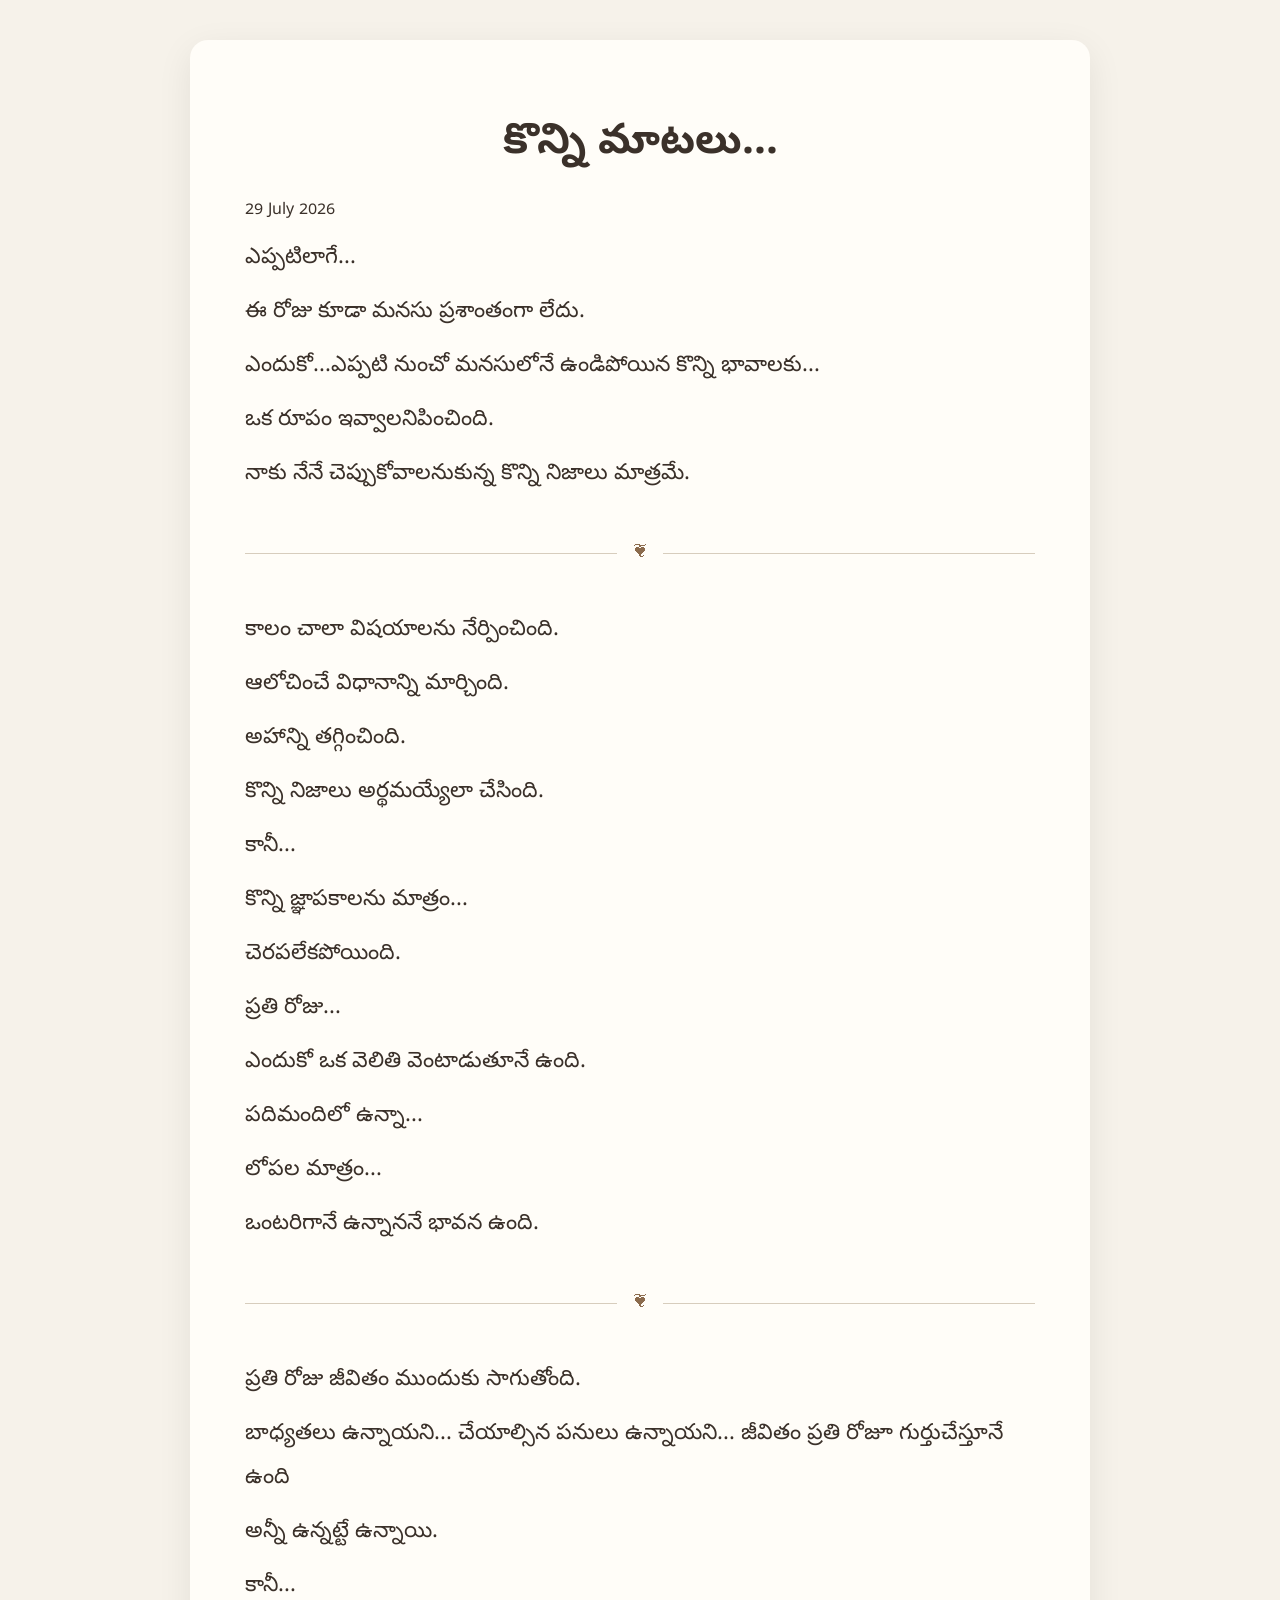
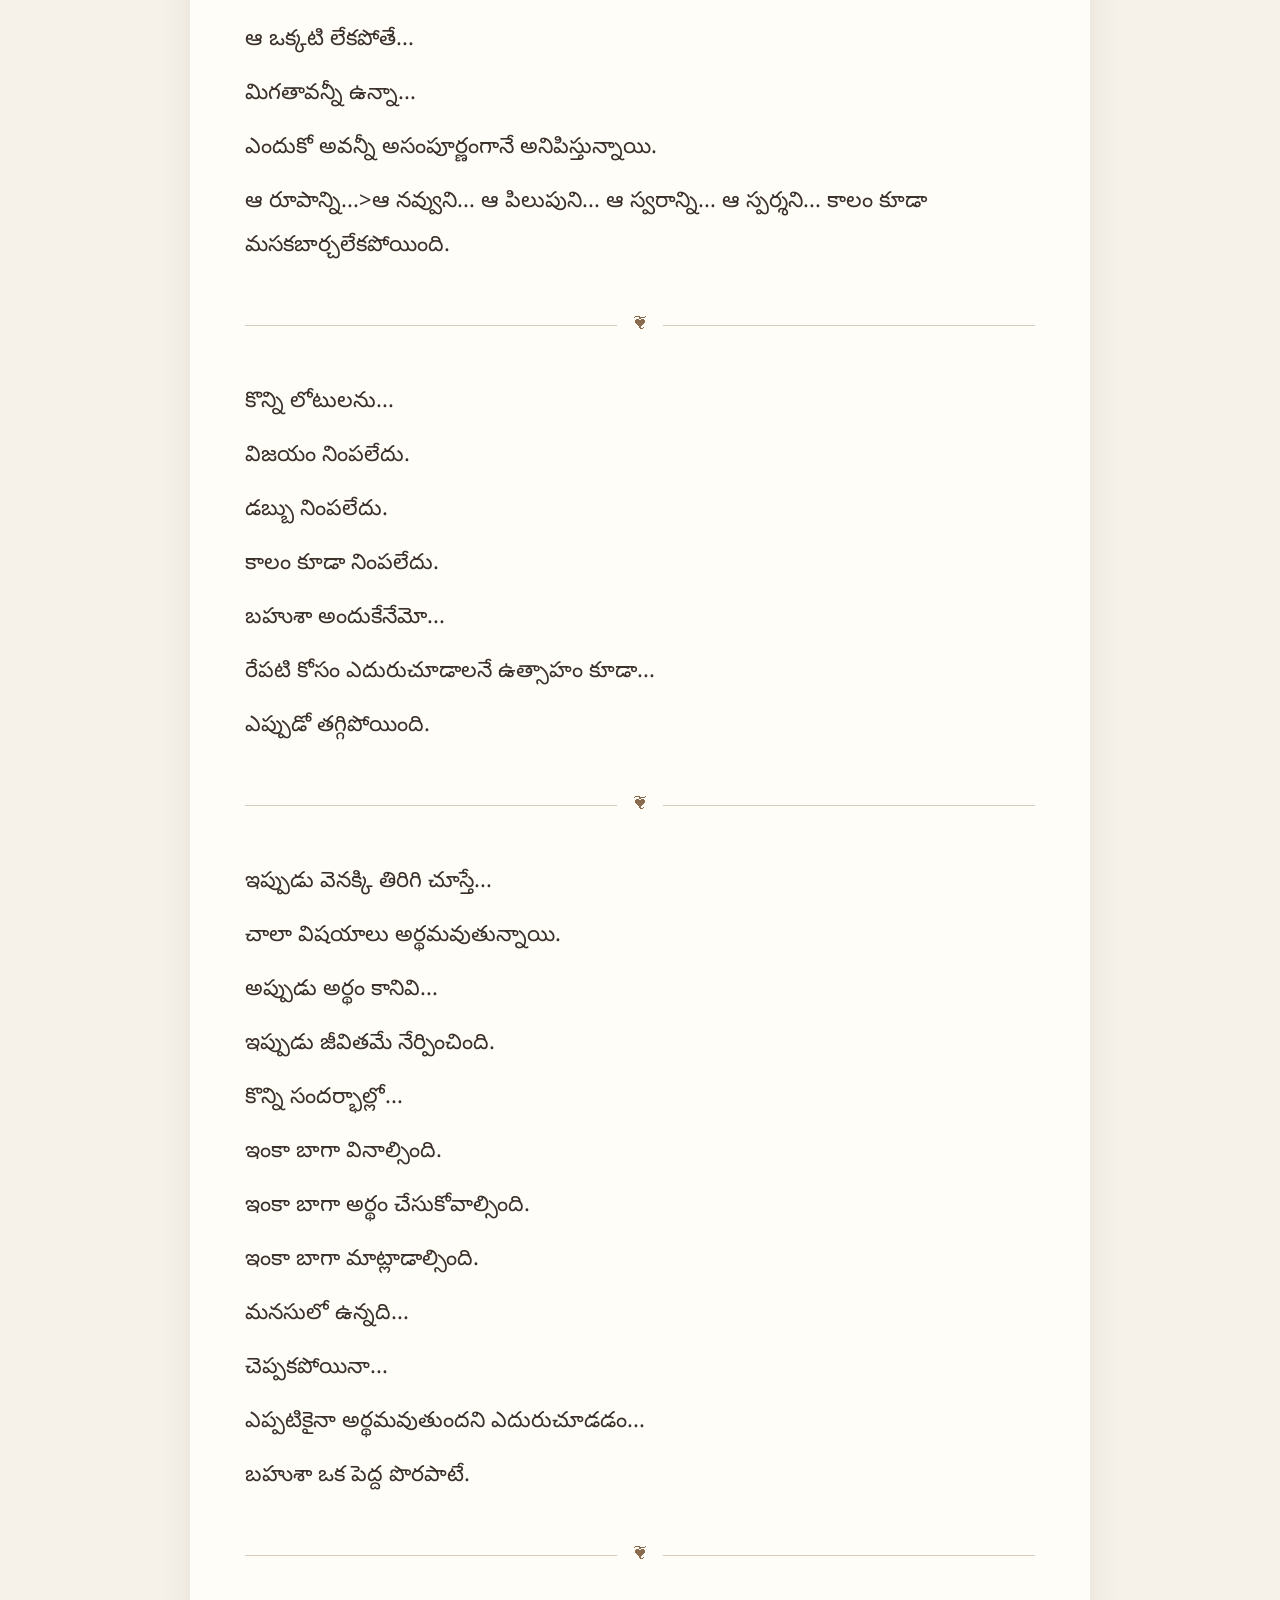
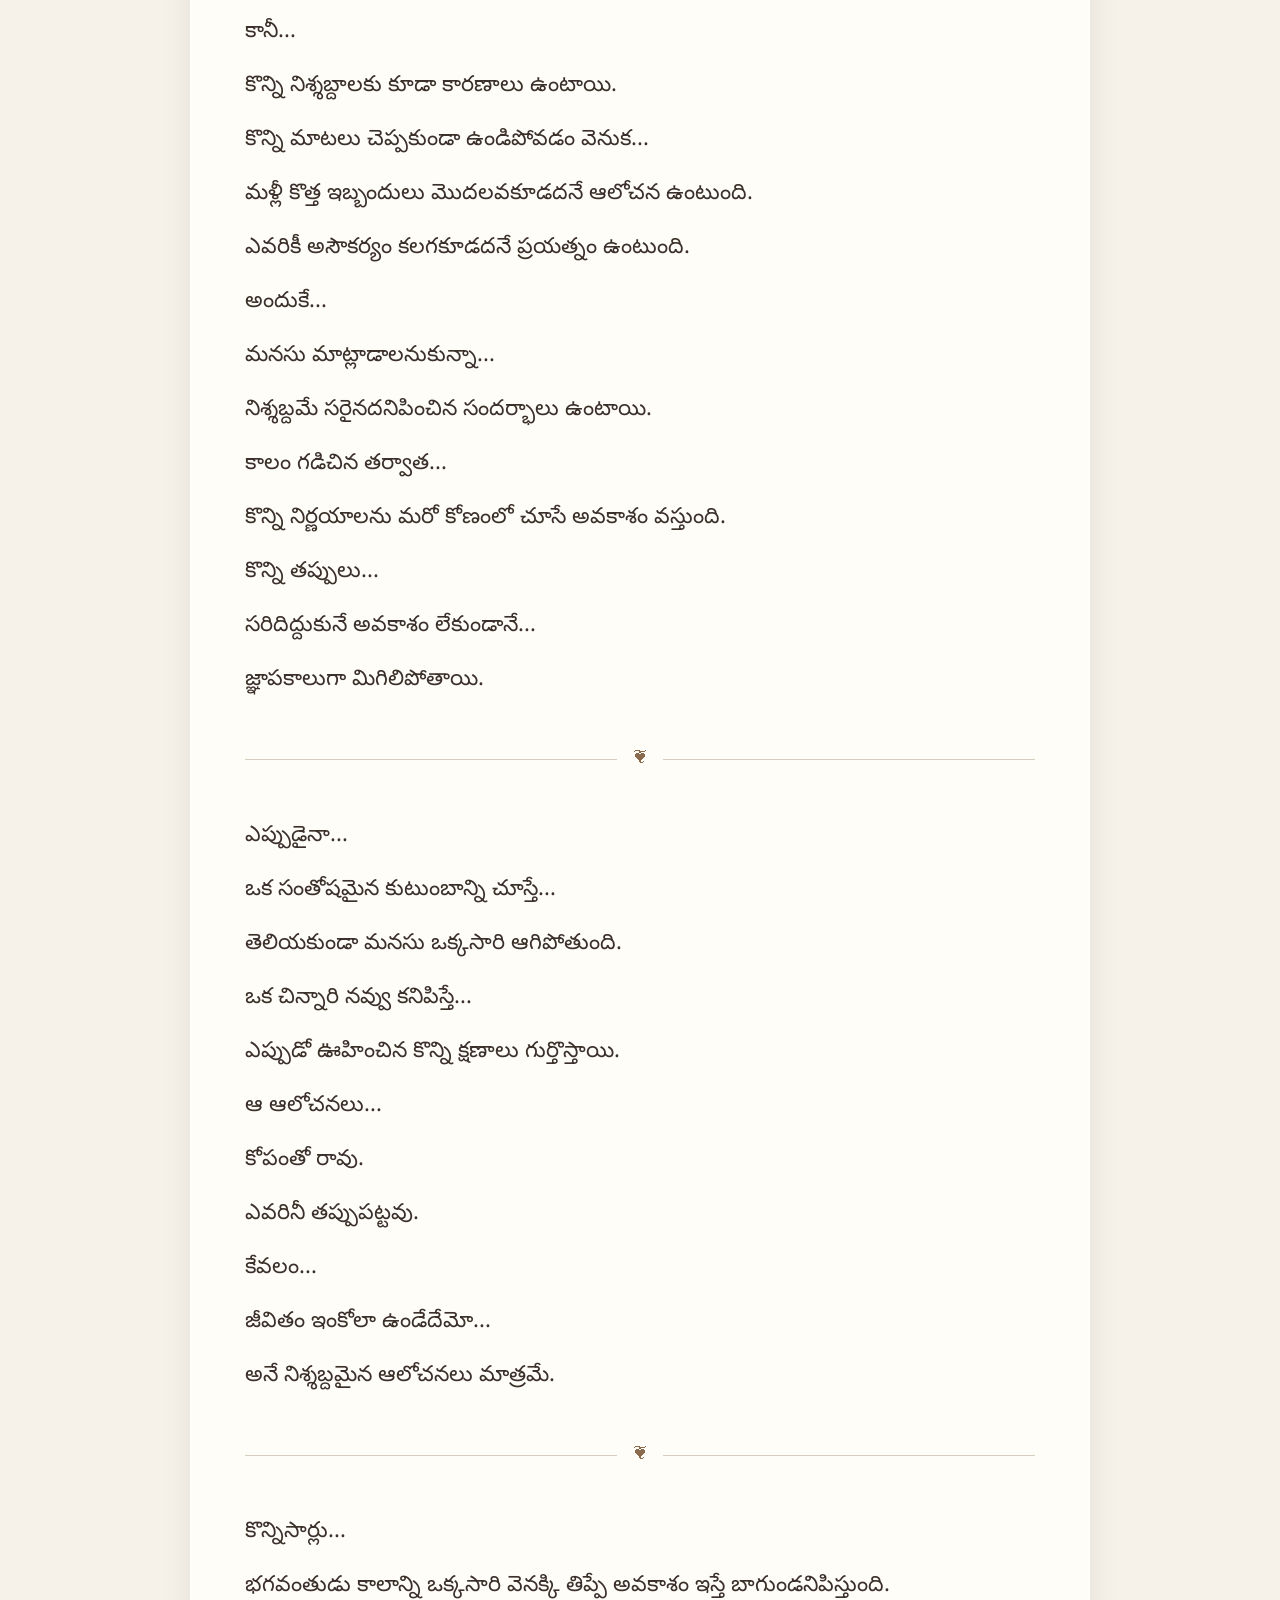
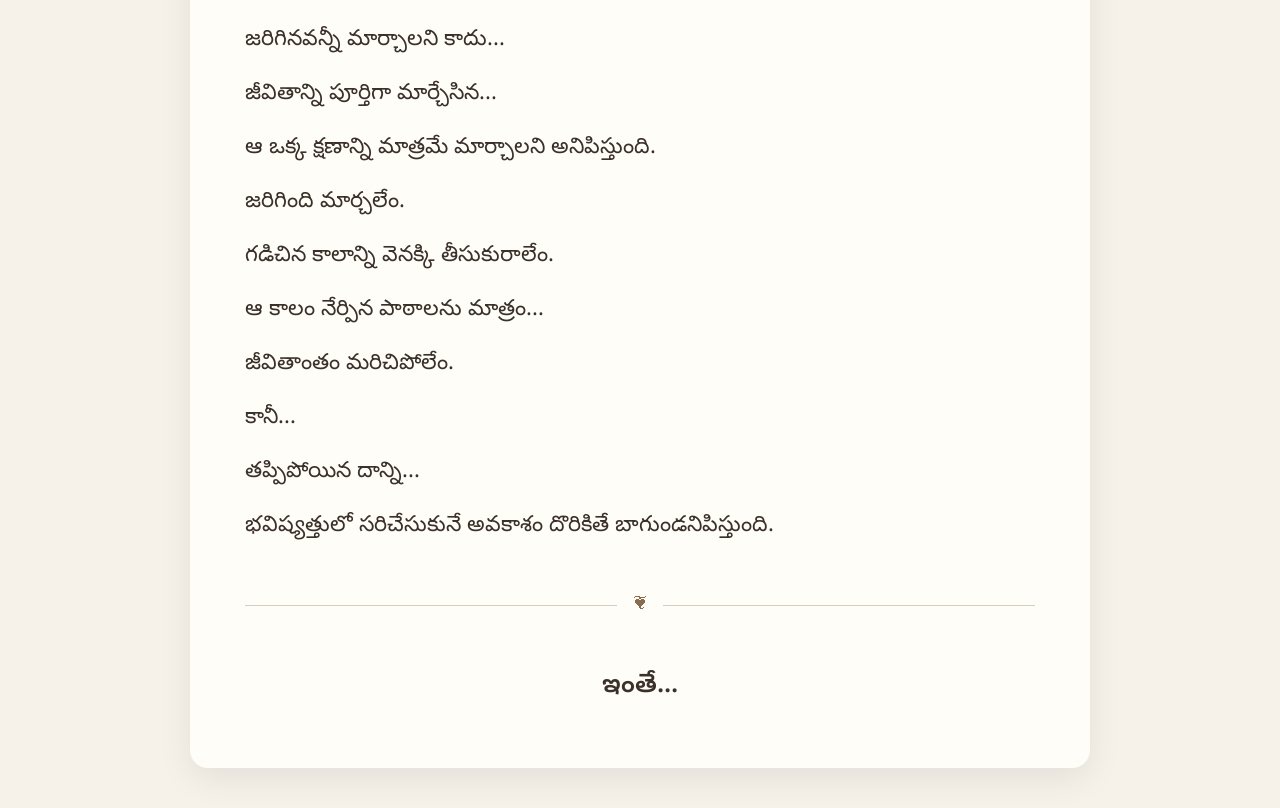
<file: index.html>
<!DOCTYPE html><html lang="te"><head>
  <!-- Google tag (gtag.js) -->
    <script async src="https://www.googletagmanager.com/gtag/js?id=G-RSNTHSESQY"></script>
    <script>
    window.dataLayer = window.dataLayer || [];
    function gtag(){dataLayer.push(arguments);}
    gtag('js', new Date());

    gtag('config', 'G-RSNTHSESQY');
    </script>
  <meta charset="UTF-8"><meta name="viewport" content="width=device-width,initial-scale=1">
<title>కొన్ని మాటలు...</title>
<link rel="preconnect" href="https://fonts.googleapis.com">
<link rel="preconnect" href="https://fonts.gstatic.com" crossorigin>
<link href="https://fonts.googleapis.com/css2?family=Noto+Sans+Telugu:wght@300;400;500;600&display=swap" rel="stylesheet">
<style>
body{margin:0;background:#f6f2ea;font-family:'Noto Sans Telugu',sans-serif;color:#3b312a;line-height:2}
.wrap{max-width:900px;margin:auto;padding:40px 20px}
.card{background:#fffdf8;padding:55px;border-radius:18px;box-shadow:0 10px 35px rgba(0,0,0,.08)}
h1{text-align:center;font-size:42px;margin:8px 0}
.divider{display:flex;align-items:center;margin:40px 0}.divider:before,.divider:after{content:'';flex:1;height:1px;background:#d7cdbd}.divider span{margin:0 15px;color:#8b6b4d}
p{font-size:22px;margin:0 0 10px}
.end{text-align:center;font-size:26px;font-weight:600;margin-top:20px}
@media(max-width:768px){.card{padding:28px 22px}h1{font-size:32px}p{font-size:20px}}
</style></head><body><div class="wrap"><div class="card"><h1>కొన్ని మాటలు...</h1>
  <div class="journal-date">
      29 July 2026
  </div>
<p> <p>
<p>ఎప్పటిలాగే...</p>
<p>ఈ రోజు కూడా మనసు ప్రశాంతంగా లేదు.</p>
<p>ఎందుకో...ఎప్పటి నుంచో మనసులోనే ఉండిపోయిన కొన్ని భావాలకు...</p>
<p>ఒక రూపం ఇవ్వాలనిపించింది.</p>
<p>నాకు నేనే చెప్పుకోవాలనుకున్న కొన్ని నిజాలు మాత్రమే.</p>
<div class="divider"><span>❦</span></div>
<p>కాలం చాలా విషయాలను నేర్పించింది.</p>
<p>ఆలోచించే విధానాన్ని మార్చింది.</p>
<p>అహాన్ని తగ్గించింది.</p>
<p>కొన్ని నిజాలు అర్థమయ్యేలా చేసింది.</p>
<p>కానీ...</p>
<p>కొన్ని జ్ఞాపకాలను మాత్రం...</p>
<p>చెరపలేకపోయింది.</p>
<p>ప్రతి రోజు...</p>
<p>ఎందుకో ఒక వెలితి వెంటాడుతూనే ఉంది.</p>
<p>పదిమందిలో ఉన్నా...</p>
<p>లోపల మాత్రం...</p>
<p>ఒంటరిగానే ఉన్నాననే భావన ఉంది.</p>
<div class="divider"><span>❦</span></div>
<p>ప్రతి రోజు జీవితం ముందుకు సాగుతోంది.</p>
<p>బాధ్యతలు ఉన్నాయని... చేయాల్సిన పనులు ఉన్నాయని... జీవితం ప్రతి రోజూ గుర్తుచేస్తూనే ఉంది</p>
<p>అన్నీ ఉన్నట్టే ఉన్నాయి.</p>
<p>కానీ...</p>
<p>ఆ ఒక్కటి లేకపోతే...</p>
<p>మిగతావన్నీ ఉన్నా...</p>
<p>ఎందుకో అవన్నీ అసంపూర్ణంగానే అనిపిస్తున్నాయి.</p>
<p>ఆ రూపాన్ని...>ఆ నవ్వుని... ఆ పిలుపుని... ఆ స్వరాన్ని... ఆ స్పర్శని... కాలం కూడా మసకబార్చలేకపోయింది.</p>
<div class="divider"><span>❦</span></div>
<p>కొన్ని లోటులను...</p>
<p>విజయం నింపలేదు.</p>
<p>డబ్బు నింపలేదు.</p>
<p>కాలం కూడా నింపలేదు.</p>
<p>బహుశా అందుకేనేమో...</p>
<p>రేపటి కోసం ఎదురుచూడాలనే ఉత్సాహం కూడా...</p>
<p>ఎప్పుడో తగ్గిపోయింది.</p>
 <div class="divider"><span>❦</span></div>
<p>ఇప్పుడు వెనక్కి తిరిగి చూస్తే...</p>
<p>చాలా విషయాలు అర్థమవుతున్నాయి.</p>
<p>అప్పుడు అర్థం కానివి...</p>
<p>ఇప్పుడు జీవితమే నేర్పించింది.</p>
<p>కొన్ని సందర్భాల్లో...</p>
<p>ఇంకా బాగా వినాల్సింది.</p>
<p>ఇంకా బాగా అర్థం చేసుకోవాల్సింది.</p>
<p>ఇంకా బాగా మాట్లాడాల్సింది.</p>
<p>మనసులో ఉన్నది...</p>
<p>చెప్పకపోయినా...</p>
<p>ఎప్పటికైనా అర్థమవుతుందని ఎదురుచూడడం...</p>
<p>బహుశా ఒక పెద్ద పొరపాటే.</p>
<div class="divider"><span>❦</span></div><p>కానీ...</p>
<p>కొన్ని నిశ్శబ్దాలకు కూడా కారణాలు ఉంటాయి.</p>
<p>కొన్ని మాటలు చెప్పకుండా ఉండిపోవడం వెనుక...</p>
<p>మళ్లీ కొత్త ఇబ్బందులు మొదలవకూడదనే ఆలోచన ఉంటుంది.</p>
<p>ఎవరికీ అసౌకర్యం కలగకూడదనే ప్రయత్నం ఉంటుంది.</p>
<p>అందుకే...</p>
<p>మనసు మాట్లాడాలనుకున్నా...</p>
<p>నిశ్శబ్దమే సరైనదనిపించిన సందర్భాలు ఉంటాయి.</p>
<p>కాలం గడిచిన తర్వాత...</p>
<p>కొన్ని నిర్ణయాలను మరో కోణంలో చూసే అవకాశం వస్తుంది.</p>
<p>కొన్ని తప్పులు...</p>
<p>సరిదిద్దుకునే అవకాశం లేకుండానే...</p>
<p>జ్ఞాపకాలుగా మిగిలిపోతాయి.</p>
<div class="divider"><span>❦</span></div>
<p>ఎప్పుడైనా...</p>
<p>ఒక సంతోషమైన కుటుంబాన్ని చూస్తే...</p>
<p>తెలియకుండా మనసు ఒక్కసారి ఆగిపోతుంది.</p>
<p>ఒక చిన్నారి నవ్వు కనిపిస్తే...</p>
<p>ఎప్పుడో ఊహించిన కొన్ని క్షణాలు గుర్తొస్తాయి.</p>
<p>ఆ ఆలోచనలు...</p>
<p>కోపంతో రావు.</p>
<p>ఎవరినీ తప్పుపట్టవు.</p>
<p>కేవలం...</p>
<p>జీవితం ఇంకోలా ఉండేదేమో...</p>
<p>అనే నిశ్శబ్దమైన ఆలోచనలు మాత్రమే.</p>
<div class="divider"><span>❦</span></div>
<p>కొన్నిసార్లు...</p>
<p>భగవంతుడు కాలాన్ని ఒక్కసారి వెనక్కి తిప్పే అవకాశం ఇస్తే బాగుండనిపిస్తుంది.</p>
<p>జరిగినవన్నీ మార్చాలని కాదు...</p>
<p>జీవితాన్ని పూర్తిగా మార్చేసిన...</p>
<p>ఆ ఒక్క క్షణాన్ని మాత్రమే మార్చాలని అనిపిస్తుంది.</p>
<p>జరిగింది మార్చలేం.</p>
<p>గడిచిన కాలాన్ని వెనక్కి తీసుకురాలేం.</p>
<p>ఆ కాలం నేర్పిన పాఠాలను మాత్రం...</p>
<p>జీవితాంతం మరిచిపోలేం.</p>
<p>కానీ...</p>
<p>తప్పిపోయిన దాన్ని...</p>
<p>భవిష్యత్తులో సరిచేసుకునే అవకాశం దొరికితే బాగుండనిపిస్తుంది.</p>
<div class="divider"><span>❦</span></div><div class="end">ఇంతే...</div></div></div>
<script>
const pageStart=Date.now();
let milestones={25:false,50:false,75:false,100:false},maxScroll=0;
const observed=new Set();
gtag('event','reading_started');
const observer=new IntersectionObserver(es=>es.forEach(e=>{if(e.isIntersecting){const id=e.target.id;if(id&&!observed.has(id)){observed.add(id);gtag('event',id);}}}),{threshold:.5});
window.addEventListener('DOMContentLoaded',()=>{
const ids=['section_intro','section_lessons','section_reflection','section_silence','section_family','section_hope','section_end'];
document.querySelectorAll('.divider').forEach((d,i)=>{if(!d.id)d.id=ids[i]||('section_'+(i+1));observer.observe(d);});
});
window.addEventListener('scroll',()=>{
const st=window.scrollY,dh=document.documentElement.scrollHeight-window.innerHeight,p=Math.round((st/dh)*100);
if(p>maxScroll)maxScroll=p;
[25,50,75,100].forEach(l=>{if(p>=l&&!milestones[l]){milestones[l]=true;gtag('event','scroll_'+l,{scroll_percent:l});}});
});
document.addEventListener('copy',()=>gtag('event','text_copied'));
document.addEventListener('visibilitychange',()=>gtag('event',document.hidden?'tab_hidden':'tab_visible'));
const visits=Number(localStorage.getItem('journalVisits')||0);
gtag('event',visits===0?'first_local_visit':'return_visit');
localStorage.setItem('journalVisits',visits+1);
window.addEventListener('beforeunload',()=>{
const seconds=Math.round((Date.now()-pageStart)/1000);
gtag('event','reading_time',{seconds});
gtag('event','max_scroll',{percent:maxScroll});
if(milestones[100]&&seconds>=60){gtag('event','reading_completed',{reading_time:seconds});}
});
</script>
</body></html>
</file>
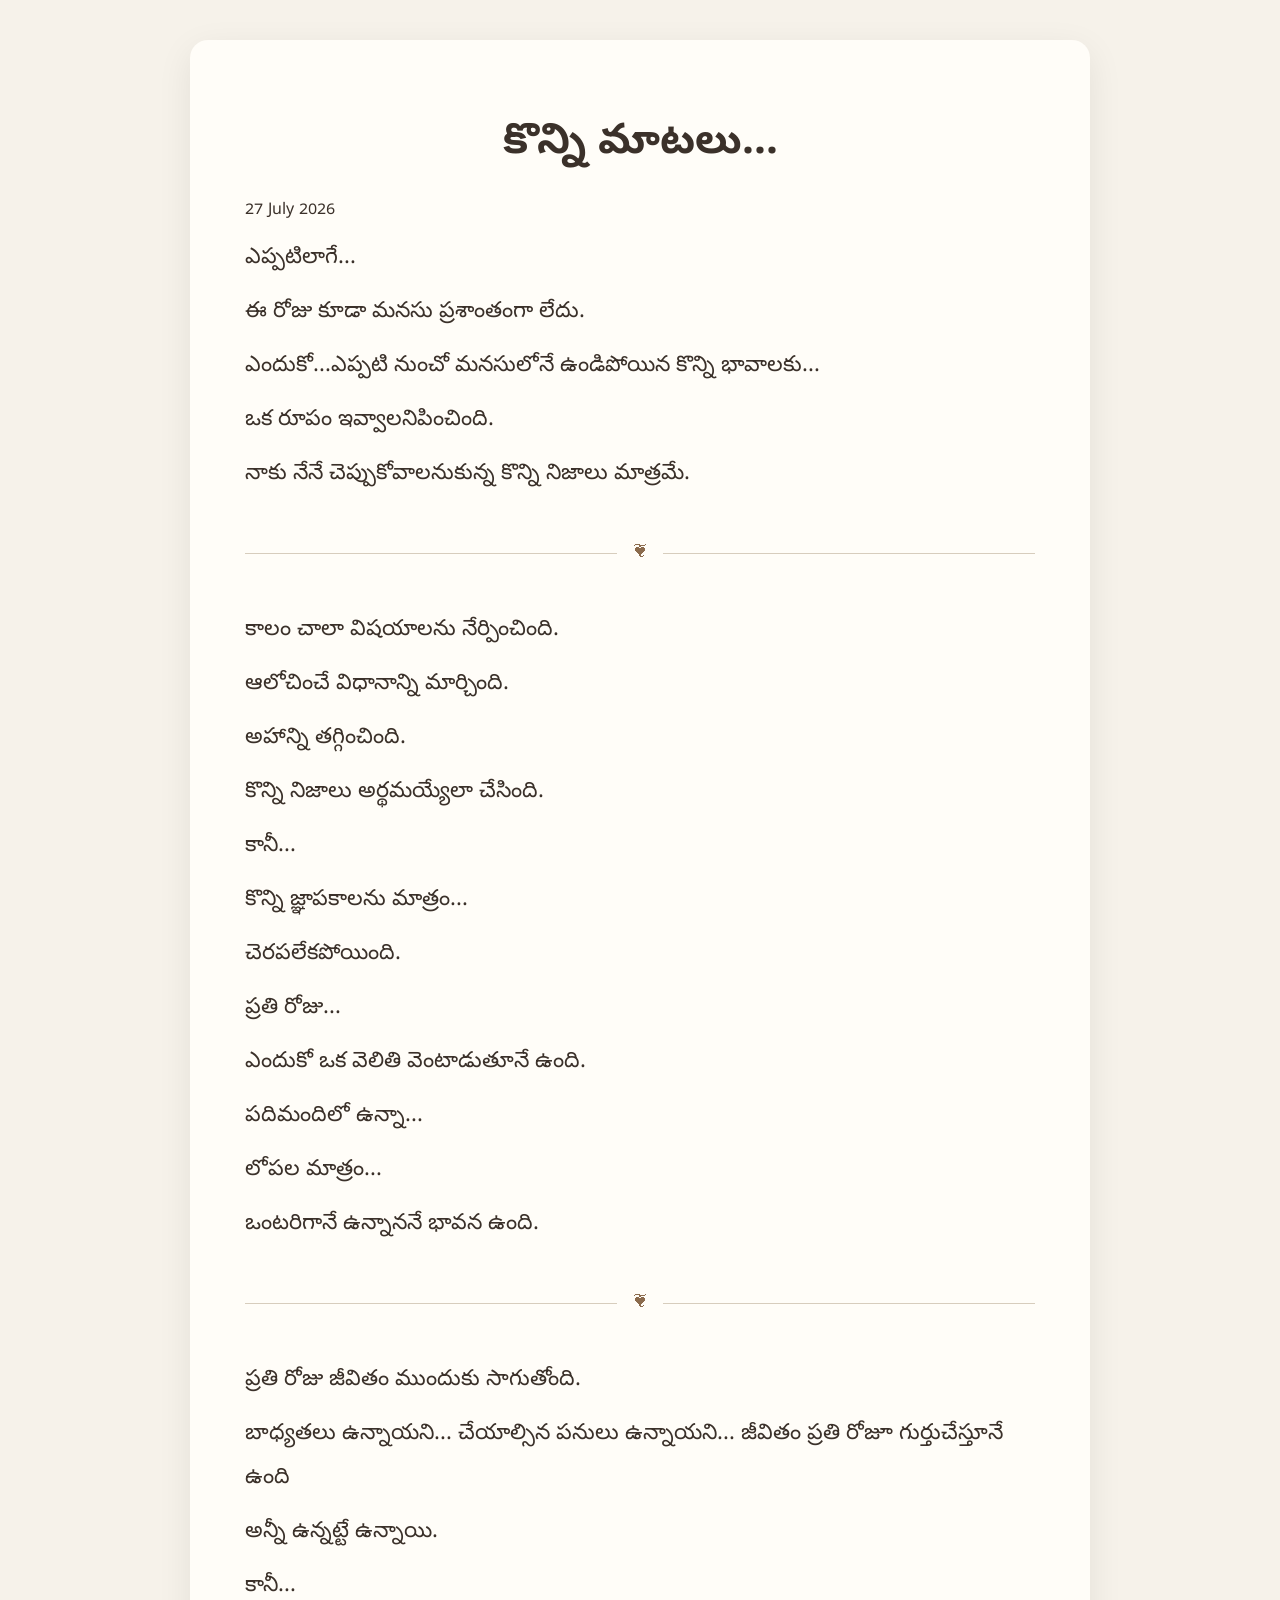
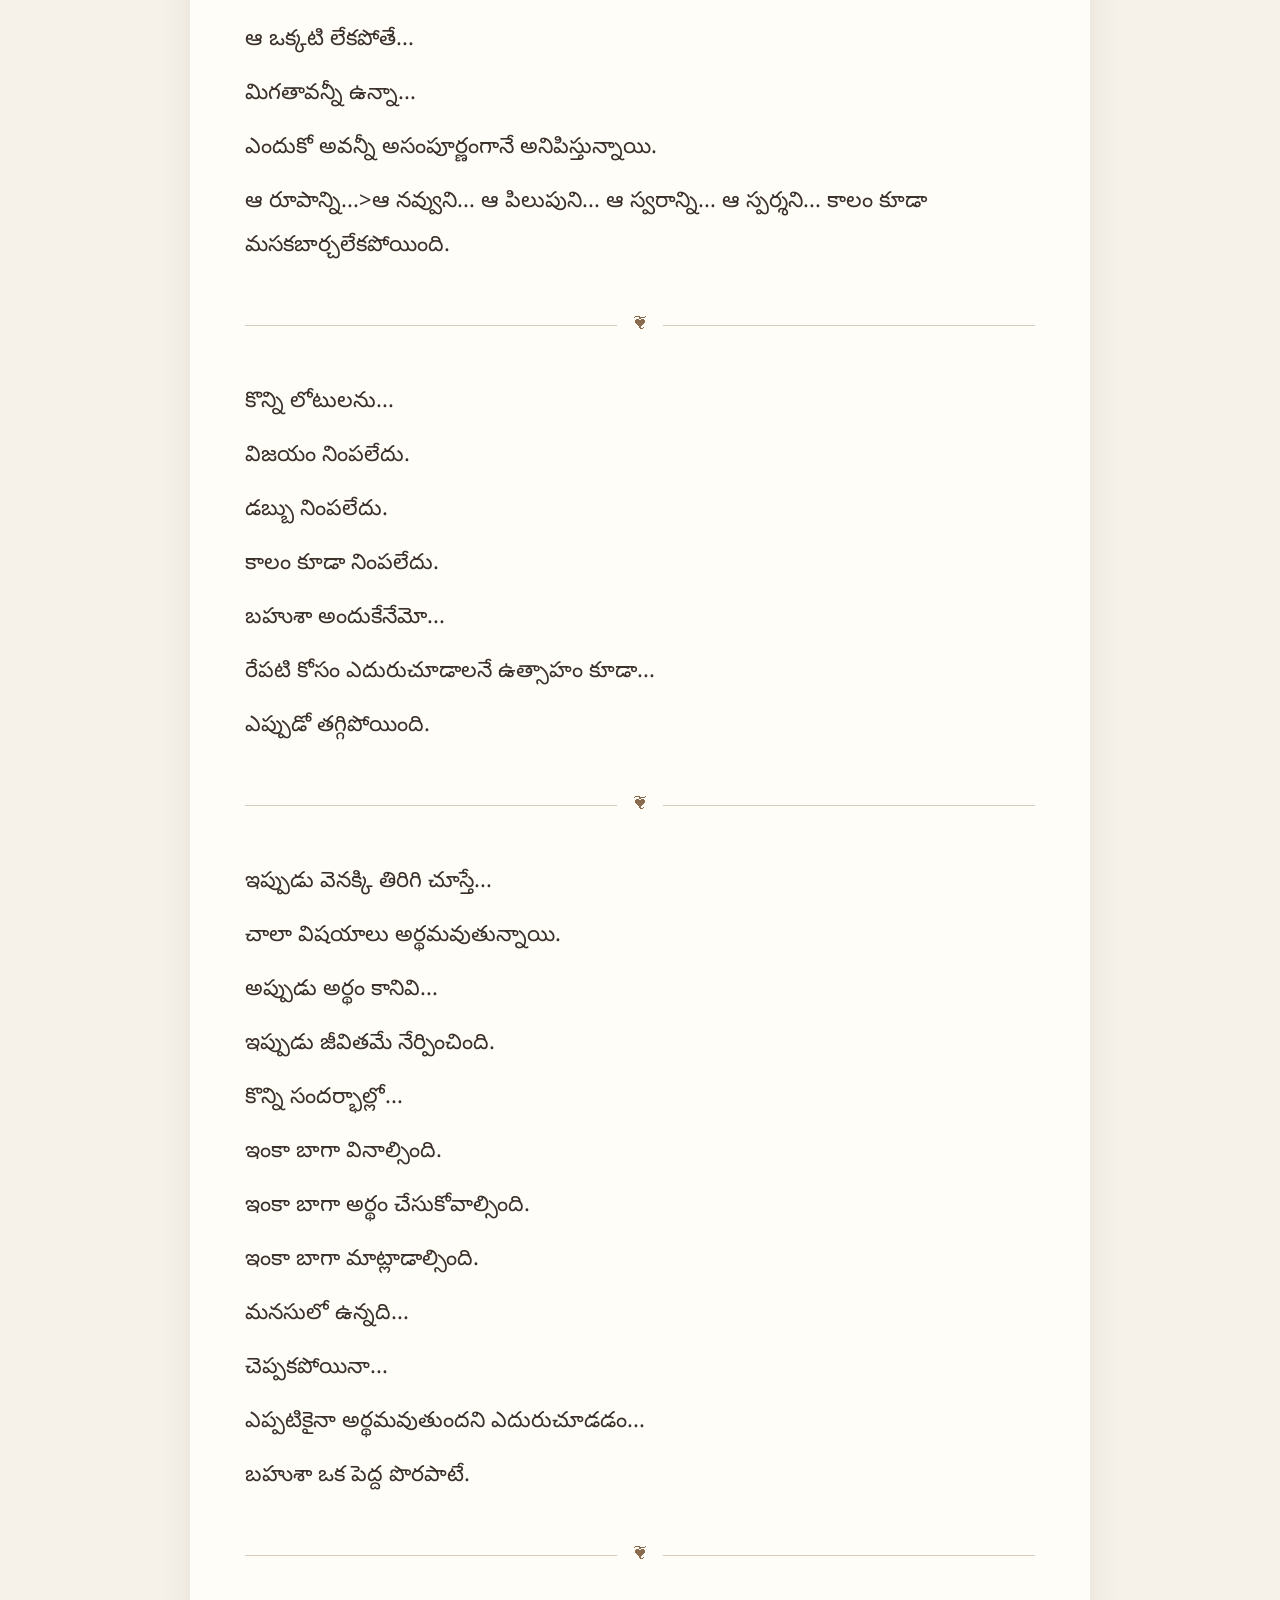
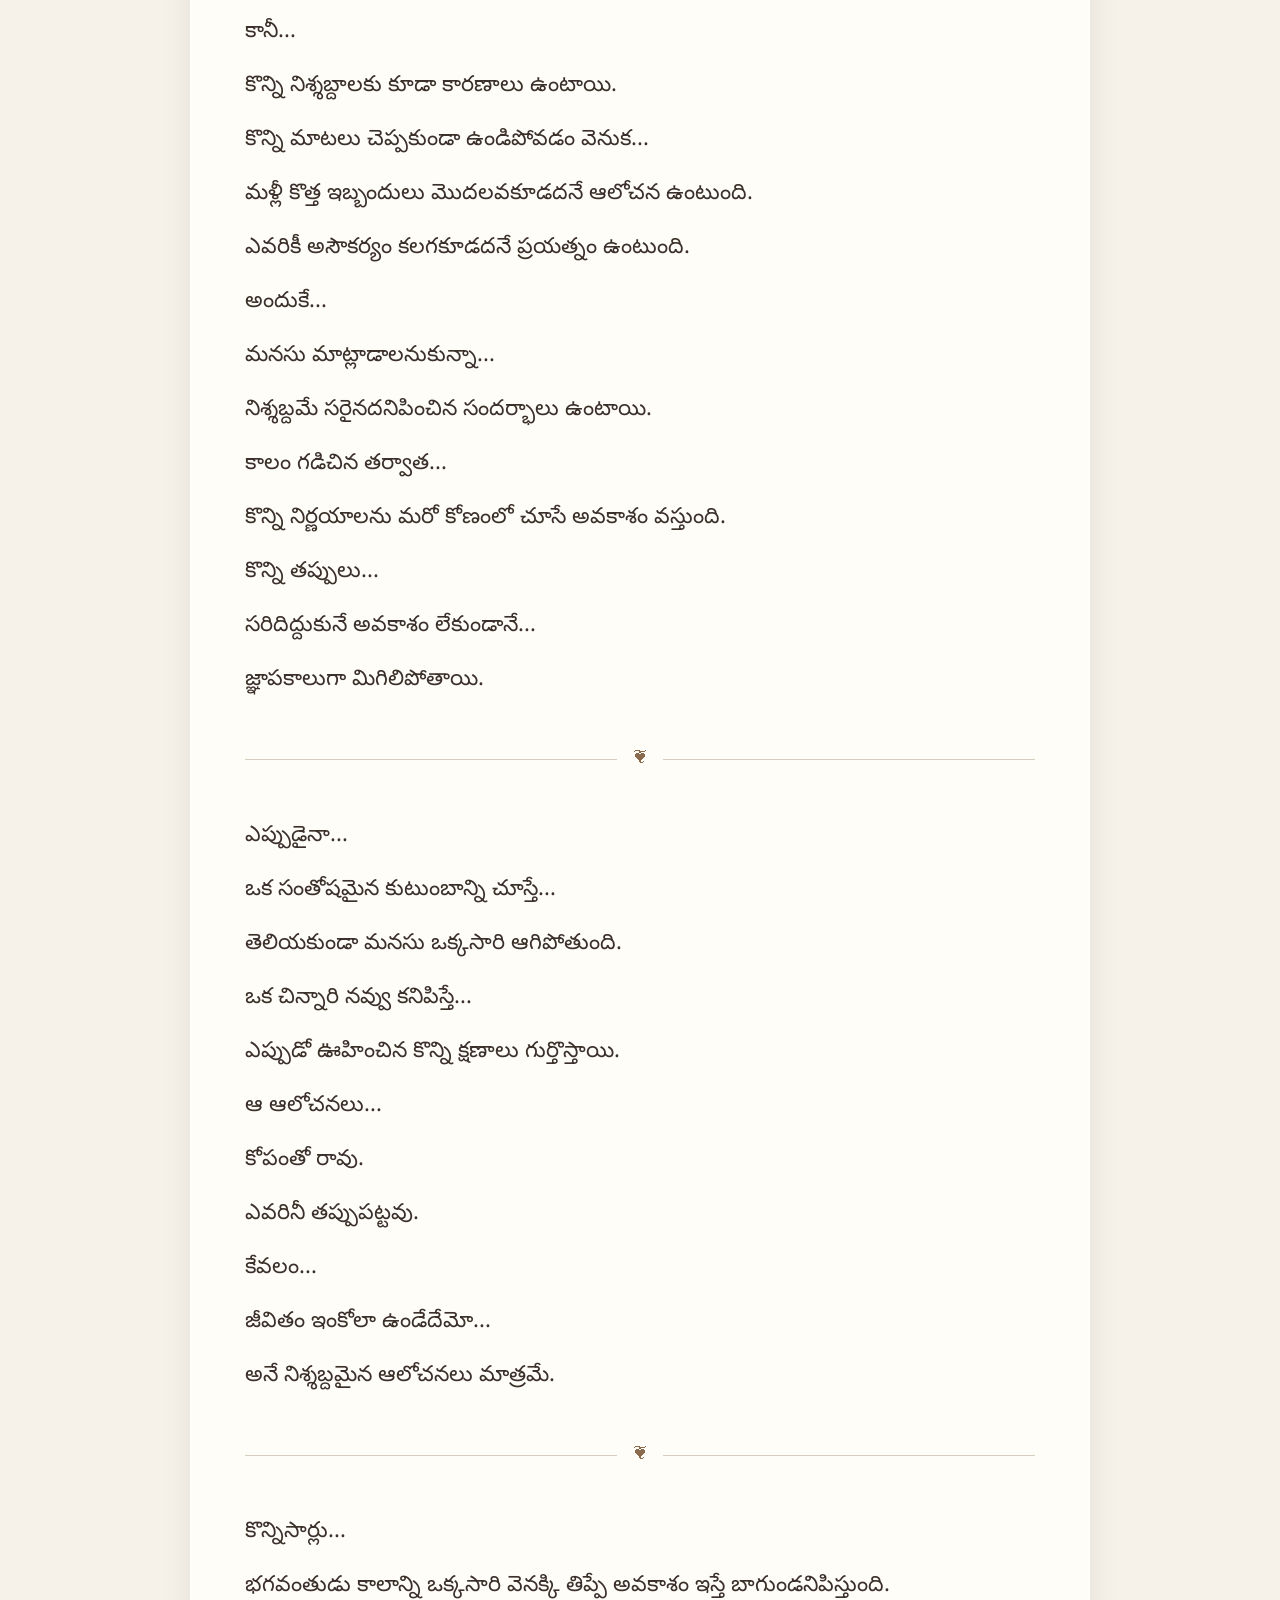
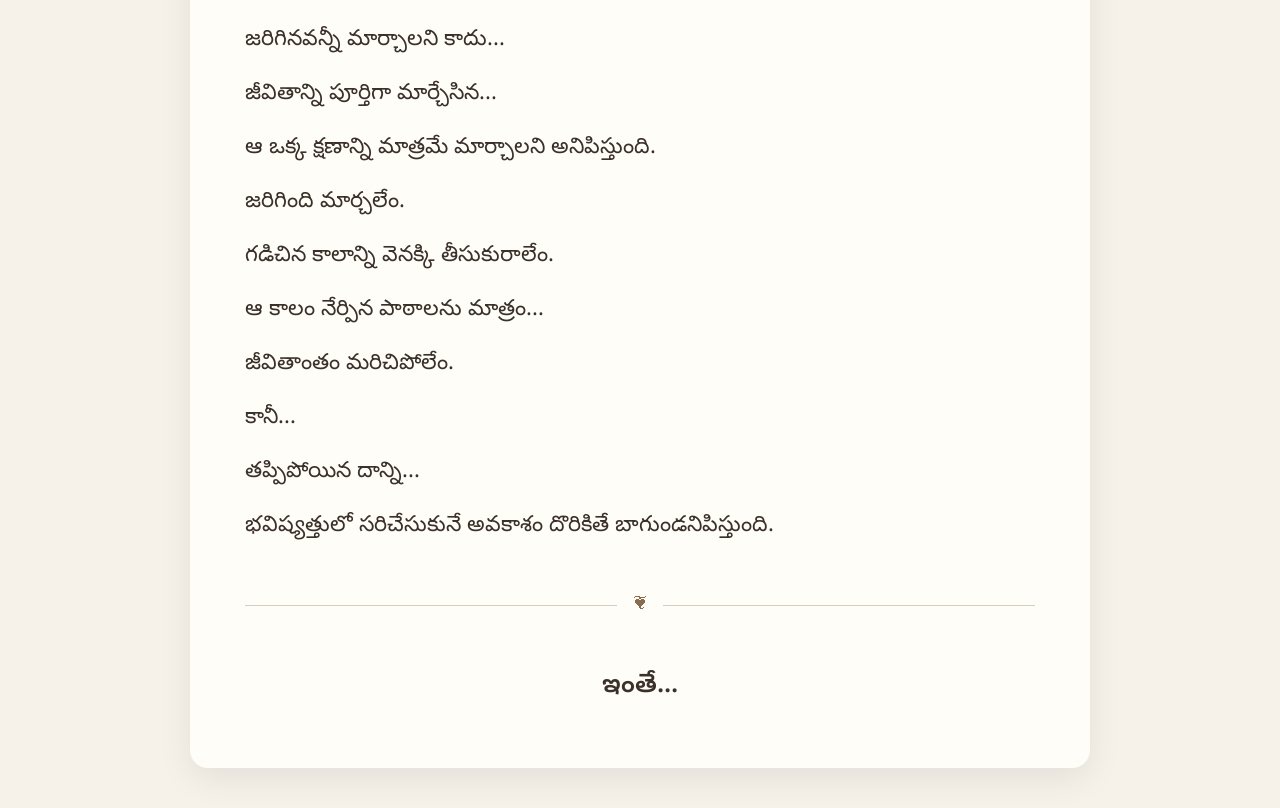
<file: ade.html>
<!DOCTYPE html><html lang="te"><head><meta charset="UTF-8"><meta name="viewport" content="width=device-width,initial-scale=1">
<title>కొన్ని మాటలు...</title>
<link rel="preconnect" href="https://fonts.googleapis.com">
<link rel="preconnect" href="https://fonts.gstatic.com" crossorigin>
<link href="https://fonts.googleapis.com/css2?family=Noto+Sans+Telugu:wght@300;400;500;600&display=swap" rel="stylesheet">
<style>
body{margin:0;background:#f6f2ea;font-family:'Noto Sans Telugu',sans-serif;color:#3b312a;line-height:2}
.wrap{max-width:900px;margin:auto;padding:40px 20px}
.card{background:#fffdf8;padding:55px;border-radius:18px;box-shadow:0 10px 35px rgba(0,0,0,.08)}
h1{text-align:center;font-size:42px;margin:8px 0}
.divider{display:flex;align-items:center;margin:40px 0}.divider:before,.divider:after{content:'';flex:1;height:1px;background:#d7cdbd}.divider span{margin:0 15px;color:#8b6b4d}
p{font-size:22px;margin:0 0 10px}
.end{text-align:center;font-size:26px;font-weight:600;margin-top:20px}
@media(max-width:768px){.card{padding:28px 22px}h1{font-size:32px}p{font-size:20px}}
</style></head><body><div class="wrap"><div class="card"><h1>కొన్ని మాటలు...</h1>
  <div class="journal-date">
      27 July 2026
  </div>
<p> <p>
<p>ఎప్పటిలాగే...</p>
<p>ఈ రోజు కూడా మనసు ప్రశాంతంగా లేదు.</p>
<p>ఎందుకో...ఎప్పటి నుంచో మనసులోనే ఉండిపోయిన కొన్ని భావాలకు...</p>
<p>ఒక రూపం ఇవ్వాలనిపించింది.</p>
<p>నాకు నేనే చెప్పుకోవాలనుకున్న కొన్ని నిజాలు మాత్రమే.</p>
<div class="divider"><span>❦</span></div>
<p>కాలం చాలా విషయాలను నేర్పించింది.</p>
<p>ఆలోచించే విధానాన్ని మార్చింది.</p>
<p>అహాన్ని తగ్గించింది.</p>
<p>కొన్ని నిజాలు అర్థమయ్యేలా చేసింది.</p>
<p>కానీ...</p>
<p>కొన్ని జ్ఞాపకాలను మాత్రం...</p>
<p>చెరపలేకపోయింది.</p>
<p>ప్రతి రోజు...</p>
<p>ఎందుకో ఒక వెలితి వెంటాడుతూనే ఉంది.</p>
<p>పదిమందిలో ఉన్నా...</p>
<p>లోపల మాత్రం...</p>
<p>ఒంటరిగానే ఉన్నాననే భావన ఉంది.</p>
<div class="divider"><span>❦</span></div>
<p>ప్రతి రోజు జీవితం ముందుకు సాగుతోంది.</p>
<p>బాధ్యతలు ఉన్నాయని... చేయాల్సిన పనులు ఉన్నాయని... జీవితం ప్రతి రోజూ గుర్తుచేస్తూనే ఉంది</p>
<p>అన్నీ ఉన్నట్టే ఉన్నాయి.</p>
<p>కానీ...</p>
<p>ఆ ఒక్కటి లేకపోతే...</p>
<p>మిగతావన్నీ ఉన్నా...</p>
<p>ఎందుకో అవన్నీ అసంపూర్ణంగానే అనిపిస్తున్నాయి.</p>
<p>ఆ రూపాన్ని...>ఆ నవ్వుని... ఆ పిలుపుని... ఆ స్వరాన్ని... ఆ స్పర్శని... కాలం కూడా మసకబార్చలేకపోయింది.</p>
<div class="divider"><span>❦</span></div>
<p>కొన్ని లోటులను...</p>
<p>విజయం నింపలేదు.</p>
<p>డబ్బు నింపలేదు.</p>
<p>కాలం కూడా నింపలేదు.</p>
<p>బహుశా అందుకేనేమో...</p>
<p>రేపటి కోసం ఎదురుచూడాలనే ఉత్సాహం కూడా...</p>
<p>ఎప్పుడో తగ్గిపోయింది.</p>
 <div class="divider"><span>❦</span></div>
<p>ఇప్పుడు వెనక్కి తిరిగి చూస్తే...</p>
<p>చాలా విషయాలు అర్థమవుతున్నాయి.</p>
<p>అప్పుడు అర్థం కానివి...</p>
<p>ఇప్పుడు జీవితమే నేర్పించింది.</p>
<p>కొన్ని సందర్భాల్లో...</p>
<p>ఇంకా బాగా వినాల్సింది.</p>
<p>ఇంకా బాగా అర్థం చేసుకోవాల్సింది.</p>
<p>ఇంకా బాగా మాట్లాడాల్సింది.</p>
<p>మనసులో ఉన్నది...</p>
<p>చెప్పకపోయినా...</p>
<p>ఎప్పటికైనా అర్థమవుతుందని ఎదురుచూడడం...</p>
<p>బహుశా ఒక పెద్ద పొరపాటే.</p>
<div class="divider"><span>❦</span></div><p>కానీ...</p>
<p>కొన్ని నిశ్శబ్దాలకు కూడా కారణాలు ఉంటాయి.</p>
<p>కొన్ని మాటలు చెప్పకుండా ఉండిపోవడం వెనుక...</p>
<p>మళ్లీ కొత్త ఇబ్బందులు మొదలవకూడదనే ఆలోచన ఉంటుంది.</p>
<p>ఎవరికీ అసౌకర్యం కలగకూడదనే ప్రయత్నం ఉంటుంది.</p>
<p>అందుకే...</p>
<p>మనసు మాట్లాడాలనుకున్నా...</p>
<p>నిశ్శబ్దమే సరైనదనిపించిన సందర్భాలు ఉంటాయి.</p>
<p>కాలం గడిచిన తర్వాత...</p>
<p>కొన్ని నిర్ణయాలను మరో కోణంలో చూసే అవకాశం వస్తుంది.</p>
<p>కొన్ని తప్పులు...</p>
<p>సరిదిద్దుకునే అవకాశం లేకుండానే...</p>
<p>జ్ఞాపకాలుగా మిగిలిపోతాయి.</p>
<div class="divider"><span>❦</span></div>
<p>ఎప్పుడైనా...</p>
<p>ఒక సంతోషమైన కుటుంబాన్ని చూస్తే...</p>
<p>తెలియకుండా మనసు ఒక్కసారి ఆగిపోతుంది.</p>
<p>ఒక చిన్నారి నవ్వు కనిపిస్తే...</p>
<p>ఎప్పుడో ఊహించిన కొన్ని క్షణాలు గుర్తొస్తాయి.</p>
<p>ఆ ఆలోచనలు...</p>
<p>కోపంతో రావు.</p>
<p>ఎవరినీ తప్పుపట్టవు.</p>
<p>కేవలం...</p>
<p>జీవితం ఇంకోలా ఉండేదేమో...</p>
<p>అనే నిశ్శబ్దమైన ఆలోచనలు మాత్రమే.</p>
<div class="divider"><span>❦</span></div>
<p>కొన్నిసార్లు...</p>
<p>భగవంతుడు కాలాన్ని ఒక్కసారి వెనక్కి తిప్పే అవకాశం ఇస్తే బాగుండనిపిస్తుంది.</p>
<p>జరిగినవన్నీ మార్చాలని కాదు...</p>
<p>జీవితాన్ని పూర్తిగా మార్చేసిన...</p>
<p>ఆ ఒక్క క్షణాన్ని మాత్రమే మార్చాలని అనిపిస్తుంది.</p>
<p>జరిగింది మార్చలేం.</p>
<p>గడిచిన కాలాన్ని వెనక్కి తీసుకురాలేం.</p>
<p>ఆ కాలం నేర్పిన పాఠాలను మాత్రం...</p>
<p>జీవితాంతం మరిచిపోలేం.</p>
<p>కానీ...</p>
<p>తప్పిపోయిన దాన్ని...</p>
<p>భవిష్యత్తులో సరిచేసుకునే అవకాశం దొరికితే బాగుండనిపిస్తుంది.</p>
<div class="divider"><span>❦</span></div><div class="end">ఇంతే...</div></div></div></body></html>
</file>
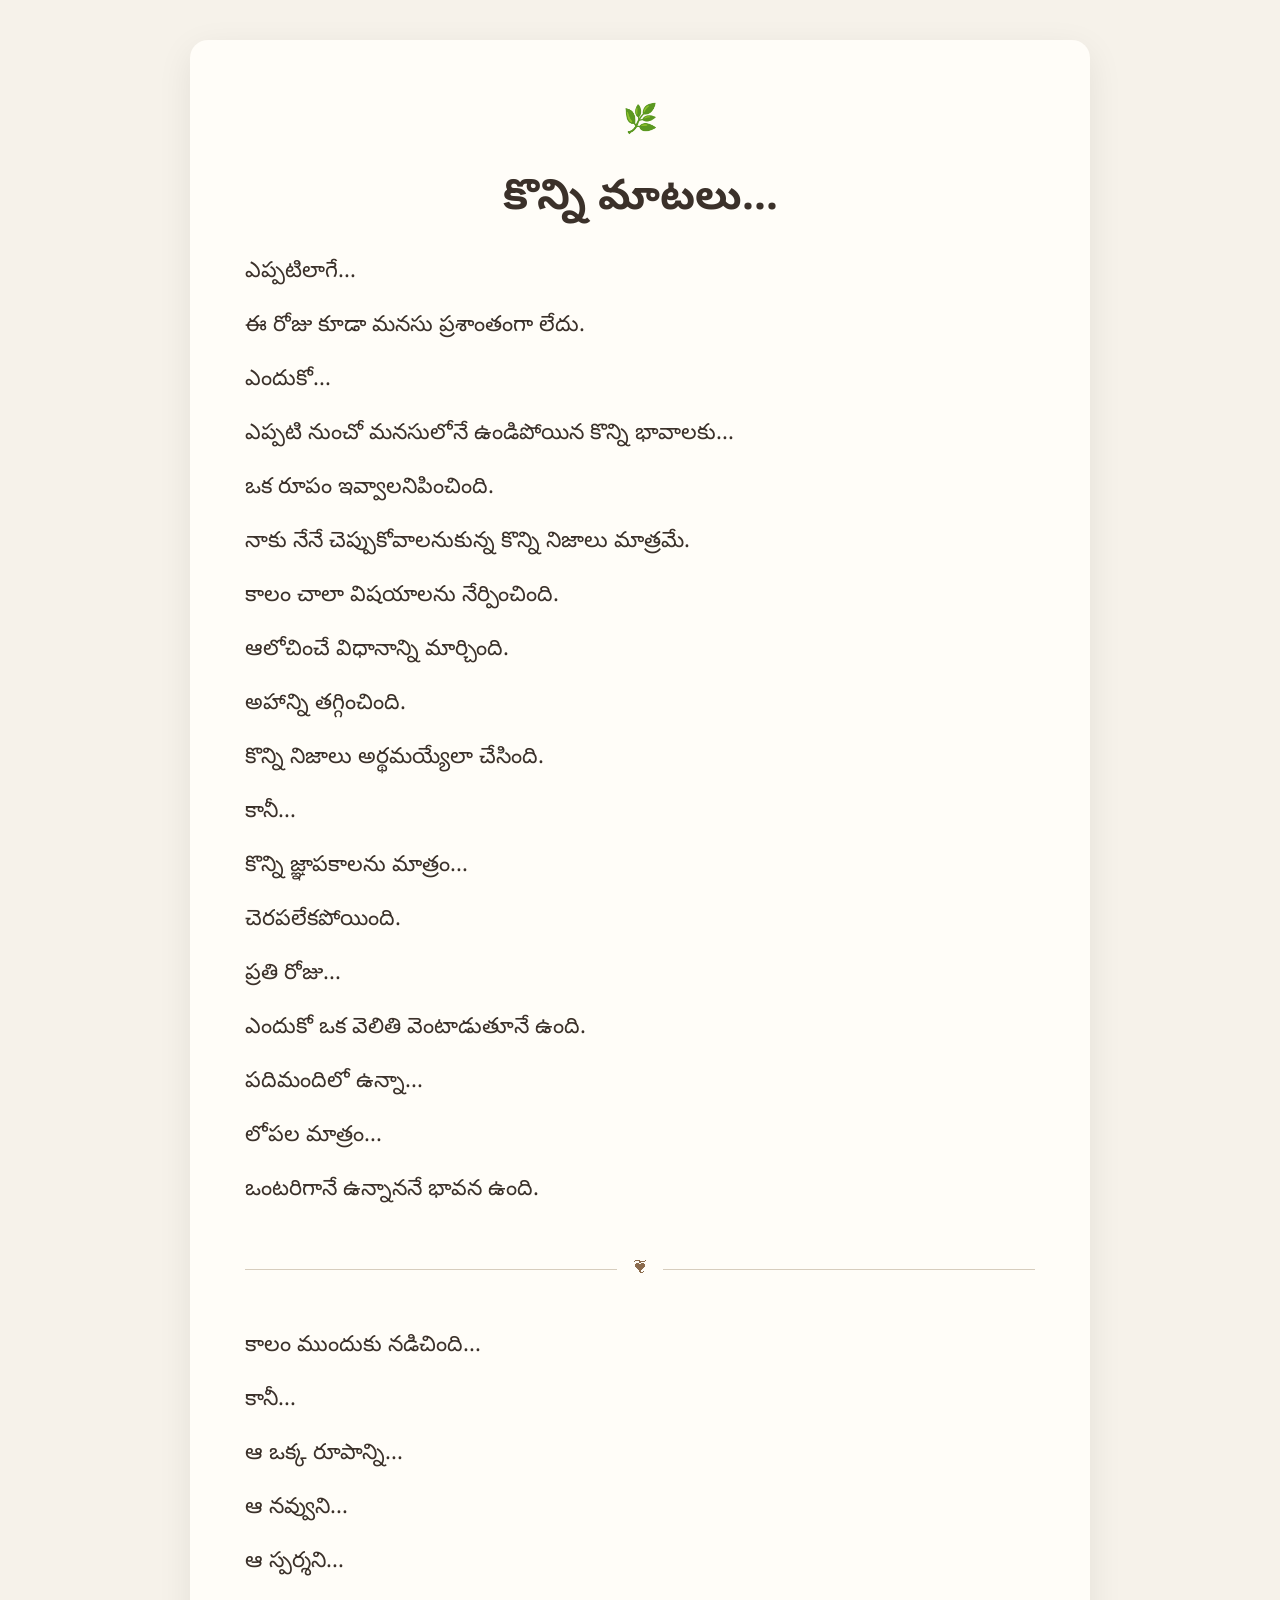
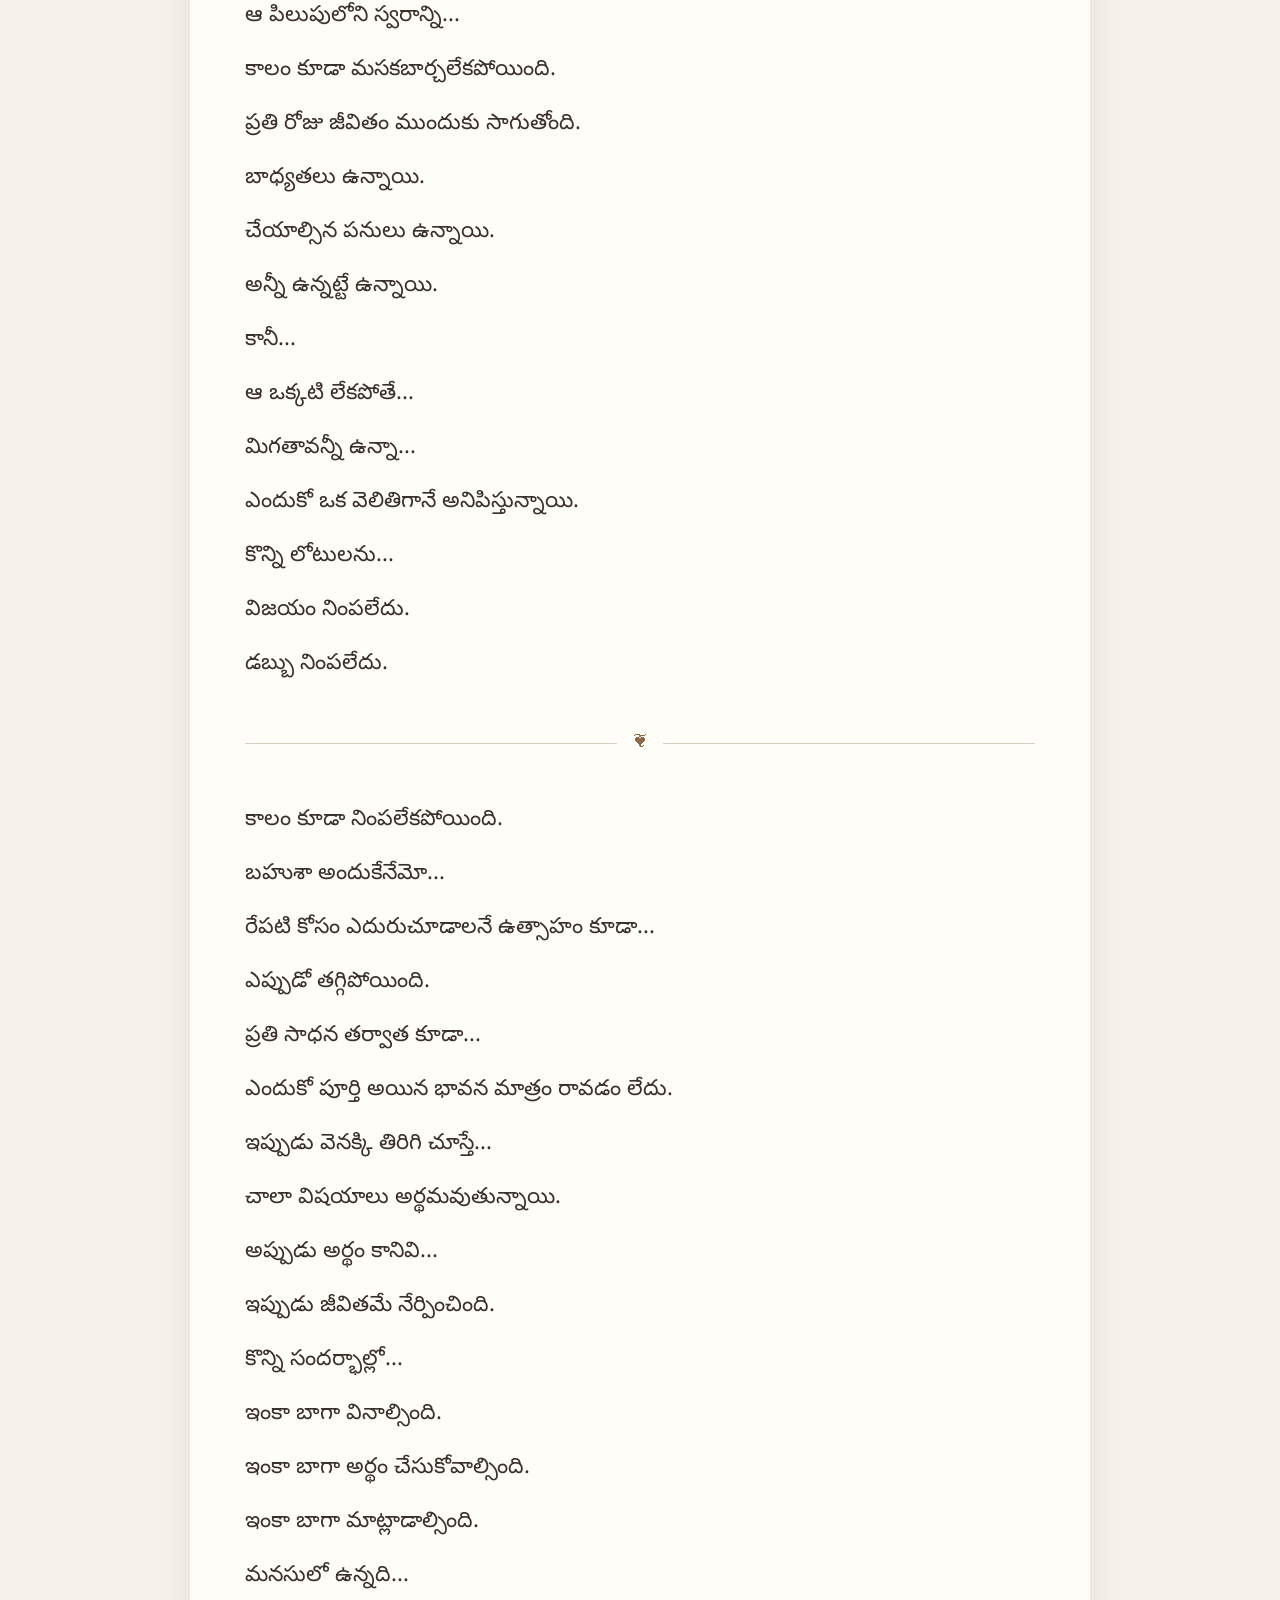
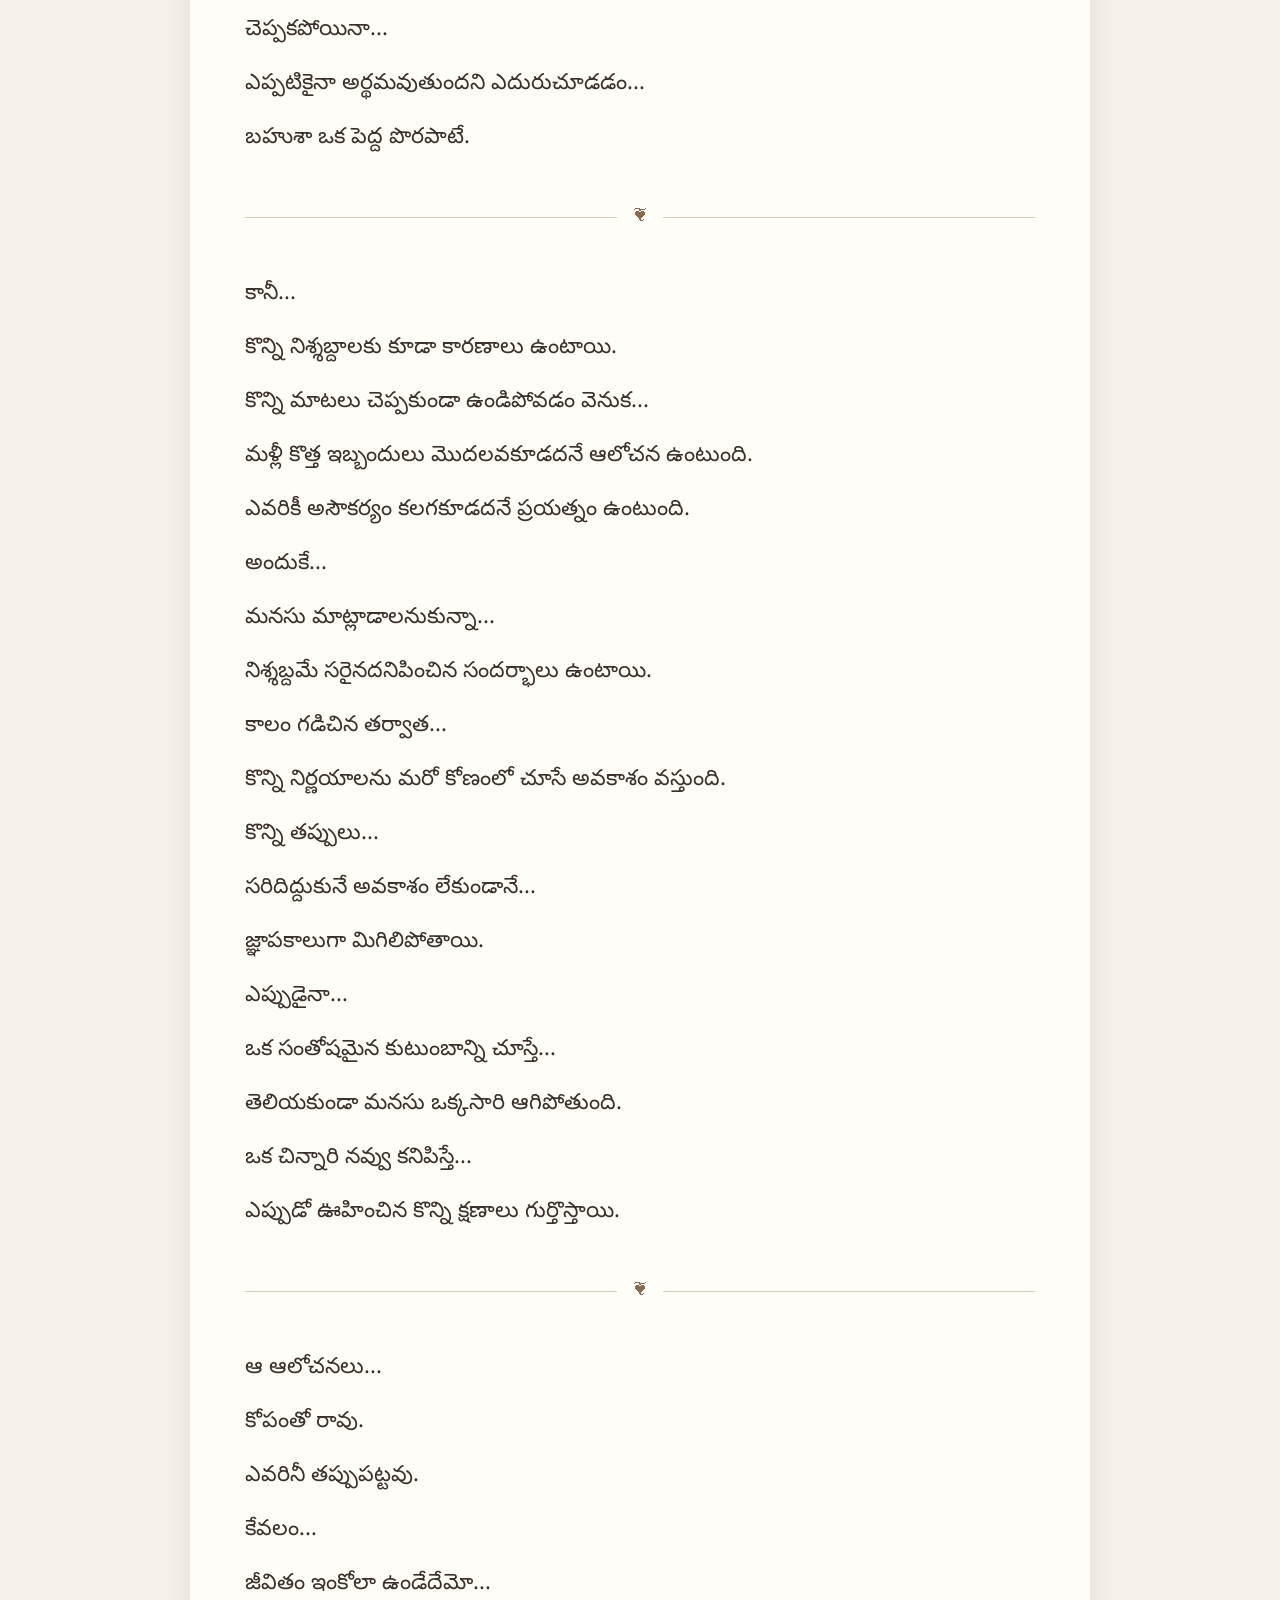
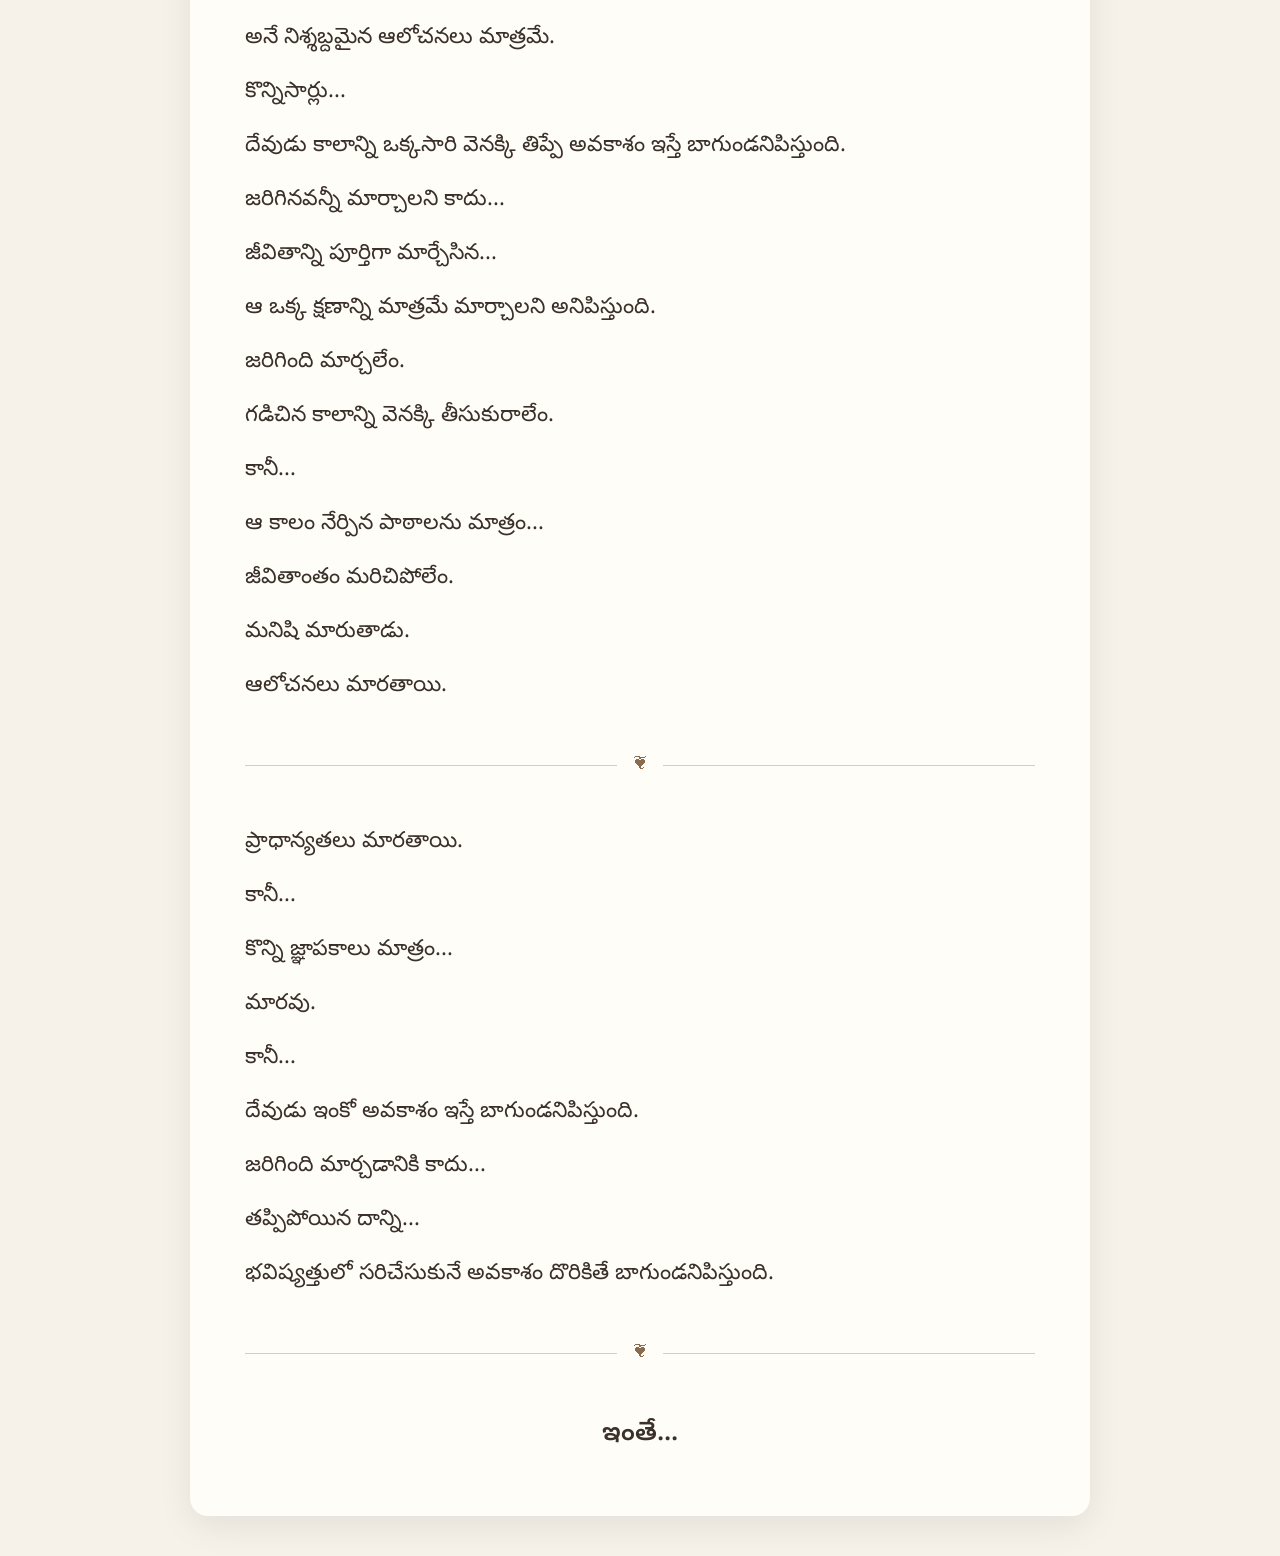
<file: index1.html>
<!DOCTYPE html><html lang="te"><head><meta charset="UTF-8"><meta name="viewport" content="width=device-width,initial-scale=1">
<title>కొన్ని మాటలు...</title>
<link rel="preconnect" href="https://fonts.googleapis.com">
<link rel="preconnect" href="https://fonts.gstatic.com" crossorigin>
<link href="https://fonts.googleapis.com/css2?family=Noto+Sans+Telugu:wght@300;400;500;600&display=swap" rel="stylesheet">
<style>
body{margin:0;background:#f6f2ea;font-family:'Noto Sans Telugu',sans-serif;color:#3b312a;line-height:2}
.wrap{max-width:900px;margin:auto;padding:40px 20px}
.card{background:#fffdf8;padding:55px;border-radius:18px;box-shadow:0 10px 35px rgba(0,0,0,.08)}
h1{text-align:center;font-size:42px;margin:8px 0}
.leaf{text-align:center;font-size:28px}
.divider{display:flex;align-items:center;margin:40px 0}.divider:before,.divider:after{content:'';flex:1;height:1px;background:#d7cdbd}.divider span{margin:0 15px;color:#8b6b4d}
p{font-size:22px;margin:0 0 10px}
.end{text-align:center;font-size:26px;font-weight:600;margin-top:20px}
@media(max-width:768px){.card{padding:28px 22px}h1{font-size:32px}p{font-size:20px}}
</style></head><body><div class="wrap"><div class="card"><div class="leaf">🌿</div><h1>కొన్ని మాటలు...</h1><p>ఎప్పటిలాగే...</p>
<p>ఈ రోజు కూడా మనసు ప్రశాంతంగా లేదు.</p>
<p>ఎందుకో...</p>
<p>ఎప్పటి నుంచో మనసులోనే ఉండిపోయిన కొన్ని భావాలకు...</p>
<p>ఒక రూపం ఇవ్వాలనిపించింది.</p>
<p>నాకు నేనే చెప్పుకోవాలనుకున్న కొన్ని నిజాలు మాత్రమే.</p>
<p>కాలం చాలా విషయాలను నేర్పించింది.</p>
<p>ఆలోచించే విధానాన్ని మార్చింది.</p>
<p>అహాన్ని తగ్గించింది.</p>
<p>కొన్ని నిజాలు అర్థమయ్యేలా చేసింది.</p>
<p>కానీ...</p>
<p>కొన్ని జ్ఞాపకాలను మాత్రం...</p>
<p>చెరపలేకపోయింది.</p>
<p>ప్రతి రోజు...</p>
<p>ఎందుకో ఒక వెలితి వెంటాడుతూనే ఉంది.</p>
<p>పదిమందిలో ఉన్నా...</p>
<p>లోపల మాత్రం...</p>
<p>ఒంటరిగానే ఉన్నాననే భావన ఉంది.</p>
<div class="divider"><span>❦</span></div><p>కాలం ముందుకు నడిచింది...</p>
<p>కానీ...</p>
<p>ఆ ఒక్క రూపాన్ని...</p>
<p>ఆ నవ్వుని...</p>
<p>ఆ స్పర్శని...</p>
<p>ఆ పిలుపులోని స్వరాన్ని...</p>
<p>కాలం కూడా మసకబార్చలేకపోయింది.</p>
<p>ప్రతి రోజు జీవితం ముందుకు సాగుతోంది.</p>
<p>బాధ్యతలు ఉన్నాయి.</p>
<p>చేయాల్సిన పనులు ఉన్నాయి.</p>
<p>అన్నీ ఉన్నట్టే ఉన్నాయి.</p>
<p>కానీ...</p>
<p>ఆ ఒక్కటి లేకపోతే...</p>
<p>మిగతావన్నీ ఉన్నా...</p>
<p>ఎందుకో ఒక వెలితిగానే అనిపిస్తున్నాయి.</p>
<p>కొన్ని లోటులను...</p>
<p>విజయం నింపలేదు.</p>
<p>డబ్బు నింపలేదు.</p>
<div class="divider"><span>❦</span></div><p>కాలం కూడా నింపలేకపోయింది.</p>
<p>బహుశా అందుకేనేమో...</p>
<p>రేపటి కోసం ఎదురుచూడాలనే ఉత్సాహం కూడా...</p>
<p>ఎప్పుడో తగ్గిపోయింది.</p>
<p>ప్రతి సాధన తర్వాత కూడా...</p>
<p>ఎందుకో పూర్తి అయిన భావన మాత్రం రావడం లేదు.</p>
<p>ఇప్పుడు వెనక్కి తిరిగి చూస్తే...</p>
<p>చాలా విషయాలు అర్థమవుతున్నాయి.</p>
<p>అప్పుడు అర్థం కానివి...</p>
<p>ఇప్పుడు జీవితమే నేర్పించింది.</p>
<p>కొన్ని సందర్భాల్లో...</p>
<p>ఇంకా బాగా వినాల్సింది.</p>
<p>ఇంకా బాగా అర్థం చేసుకోవాల్సింది.</p>
<p>ఇంకా బాగా మాట్లాడాల్సింది.</p>
<p>మనసులో ఉన్నది...</p>
<p>చెప్పకపోయినా...</p>
<p>ఎప్పటికైనా అర్థమవుతుందని ఎదురుచూడడం...</p>
<p>బహుశా ఒక పెద్ద పొరపాటే.</p>
<div class="divider"><span>❦</span></div><p>కానీ...</p>
<p>కొన్ని నిశ్శబ్దాలకు కూడా కారణాలు ఉంటాయి.</p>
<p>కొన్ని మాటలు చెప్పకుండా ఉండిపోవడం వెనుక...</p>
<p>మళ్లీ కొత్త ఇబ్బందులు మొదలవకూడదనే ఆలోచన ఉంటుంది.</p>
<p>ఎవరికీ అసౌకర్యం కలగకూడదనే ప్రయత్నం ఉంటుంది.</p>
<p>అందుకే...</p>
<p>మనసు మాట్లాడాలనుకున్నా...</p>
<p>నిశ్శబ్దమే సరైనదనిపించిన సందర్భాలు ఉంటాయి.</p>
<p>కాలం గడిచిన తర్వాత...</p>
<p>కొన్ని నిర్ణయాలను మరో కోణంలో చూసే అవకాశం వస్తుంది.</p>
<p>కొన్ని తప్పులు...</p>
<p>సరిదిద్దుకునే అవకాశం లేకుండానే...</p>
<p>జ్ఞాపకాలుగా మిగిలిపోతాయి.</p>
<p>ఎప్పుడైనా...</p>
<p>ఒక సంతోషమైన కుటుంబాన్ని చూస్తే...</p>
<p>తెలియకుండా మనసు ఒక్కసారి ఆగిపోతుంది.</p>
<p>ఒక చిన్నారి నవ్వు కనిపిస్తే...</p>
<p>ఎప్పుడో ఊహించిన కొన్ని క్షణాలు గుర్తొస్తాయి.</p>
<div class="divider"><span>❦</span></div><p>ఆ ఆలోచనలు...</p>
<p>కోపంతో రావు.</p>
<p>ఎవరినీ తప్పుపట్టవు.</p>
<p>కేవలం...</p>
<p>జీవితం ఇంకోలా ఉండేదేమో...</p>
<p>అనే నిశ్శబ్దమైన ఆలోచనలు మాత్రమే.</p>
<p>కొన్నిసార్లు...</p>
<p>దేవుడు కాలాన్ని ఒక్కసారి వెనక్కి తిప్పే అవకాశం ఇస్తే బాగుండనిపిస్తుంది.</p>
<p>జరిగినవన్నీ మార్చాలని కాదు...</p>
<p>జీవితాన్ని పూర్తిగా మార్చేసిన...</p>
<p>ఆ ఒక్క క్షణాన్ని మాత్రమే మార్చాలని అనిపిస్తుంది.</p>
<p>జరిగింది మార్చలేం.</p>
<p>గడిచిన కాలాన్ని వెనక్కి తీసుకురాలేం.</p>
<p>కానీ...</p>
<p>ఆ కాలం నేర్పిన పాఠాలను మాత్రం...</p>
<p>జీవితాంతం మరిచిపోలేం.</p>
<p>మనిషి మారుతాడు.</p>
<p>ఆలోచనలు మారతాయి.</p>
<div class="divider"><span>❦</span></div><p>ప్రాధాన్యతలు మారతాయి.</p>
<p>కానీ...</p>
<p>కొన్ని జ్ఞాపకాలు మాత్రం...</p>
<p>మారవు.</p>
<p>కానీ...</p>
<p>దేవుడు ఇంకో అవకాశం ఇస్తే బాగుండనిపిస్తుంది.</p>
<p>జరిగింది మార్చడానికి కాదు...</p>
<p>తప్పిపోయిన దాన్ని...</p>
<p>భవిష్యత్తులో సరిచేసుకునే అవకాశం దొరికితే బాగుండనిపిస్తుంది.</p>
<div class="divider"><span>❦</span></div><div class="end">ఇంతే...</div></div></div></body></html>
</file>
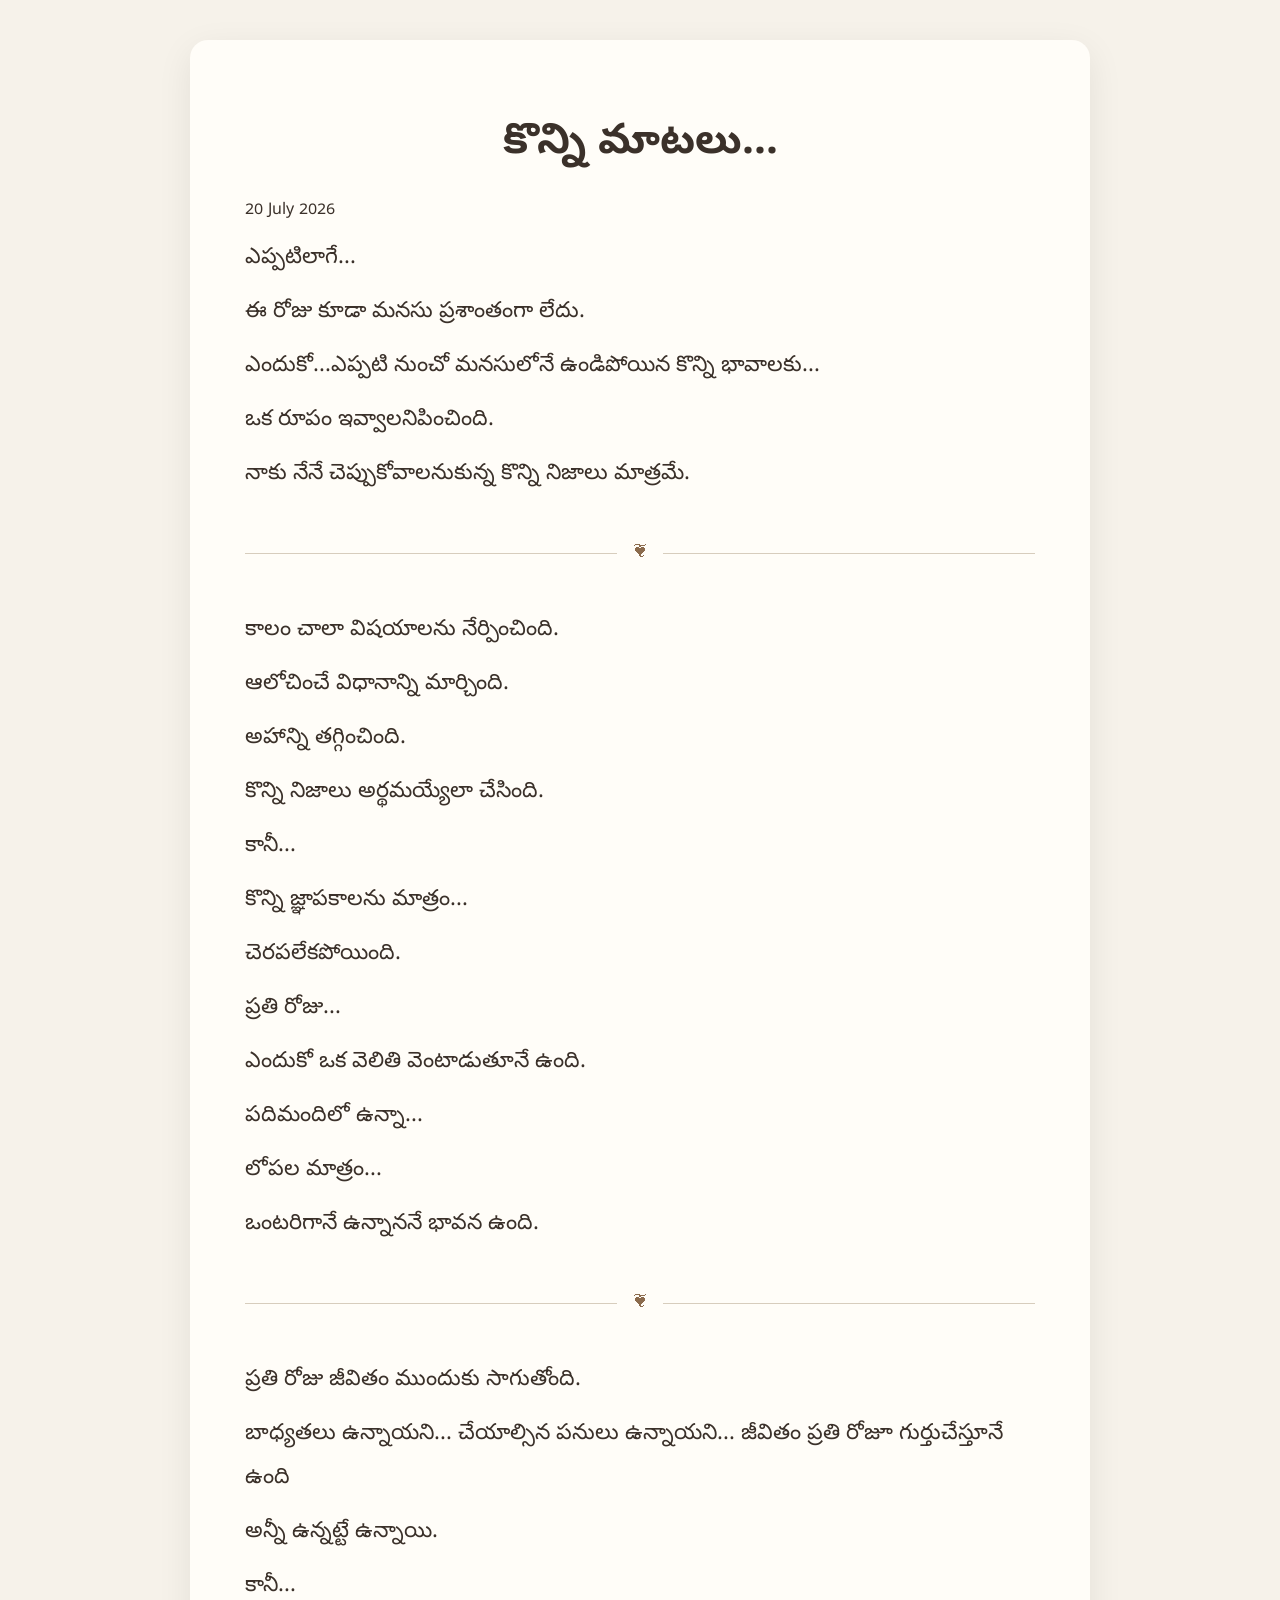
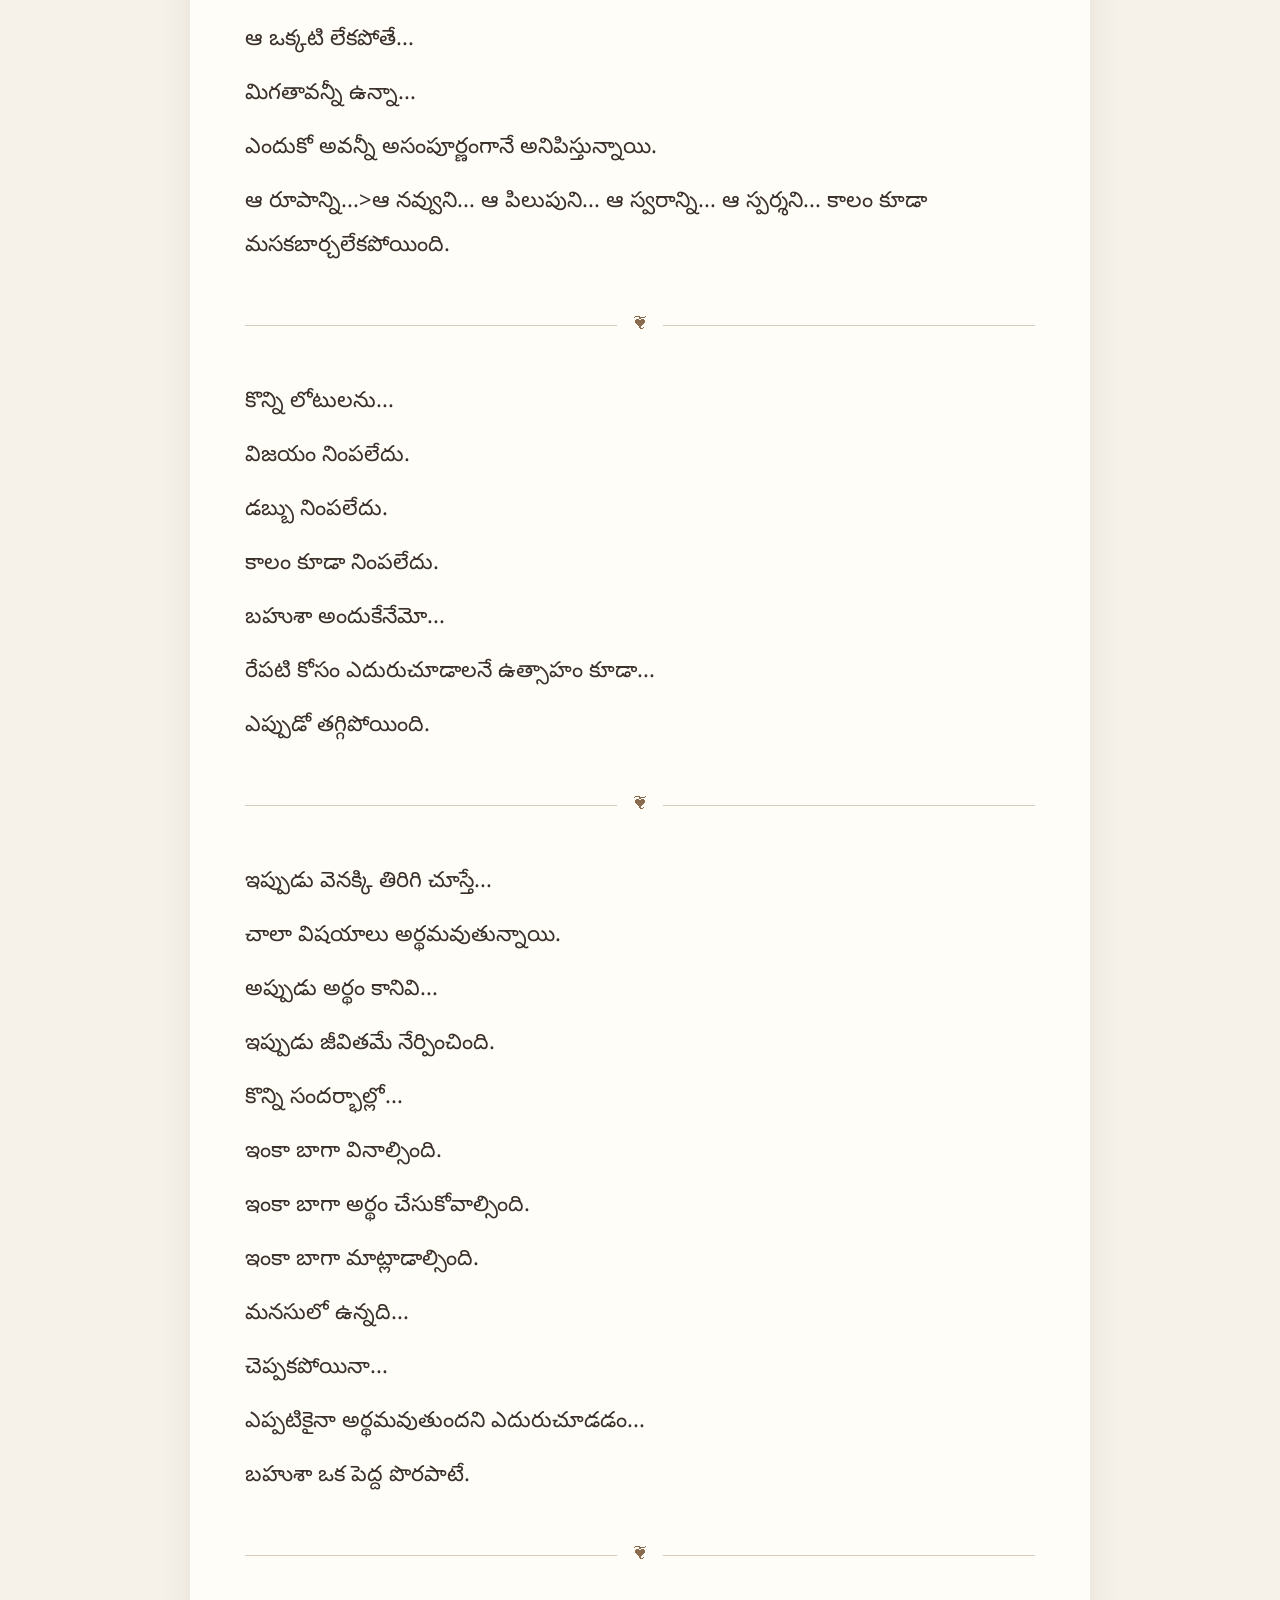
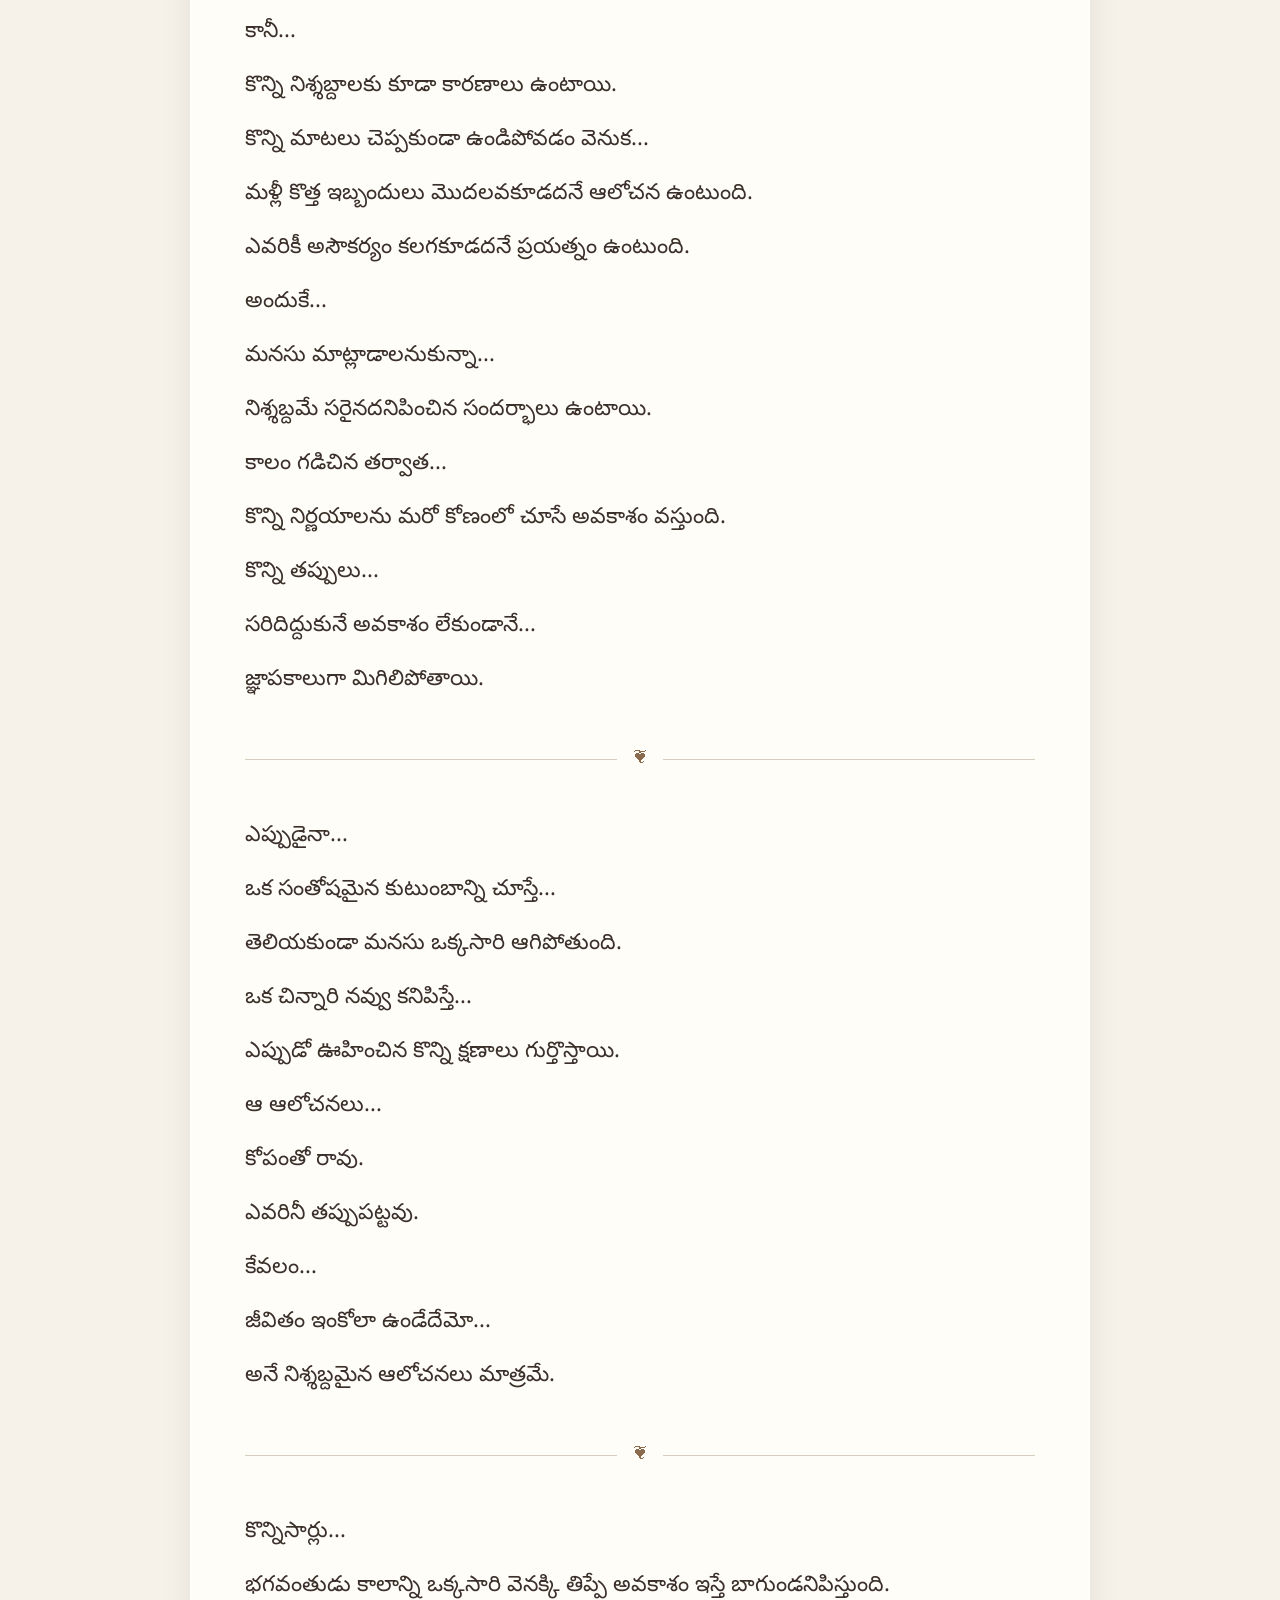
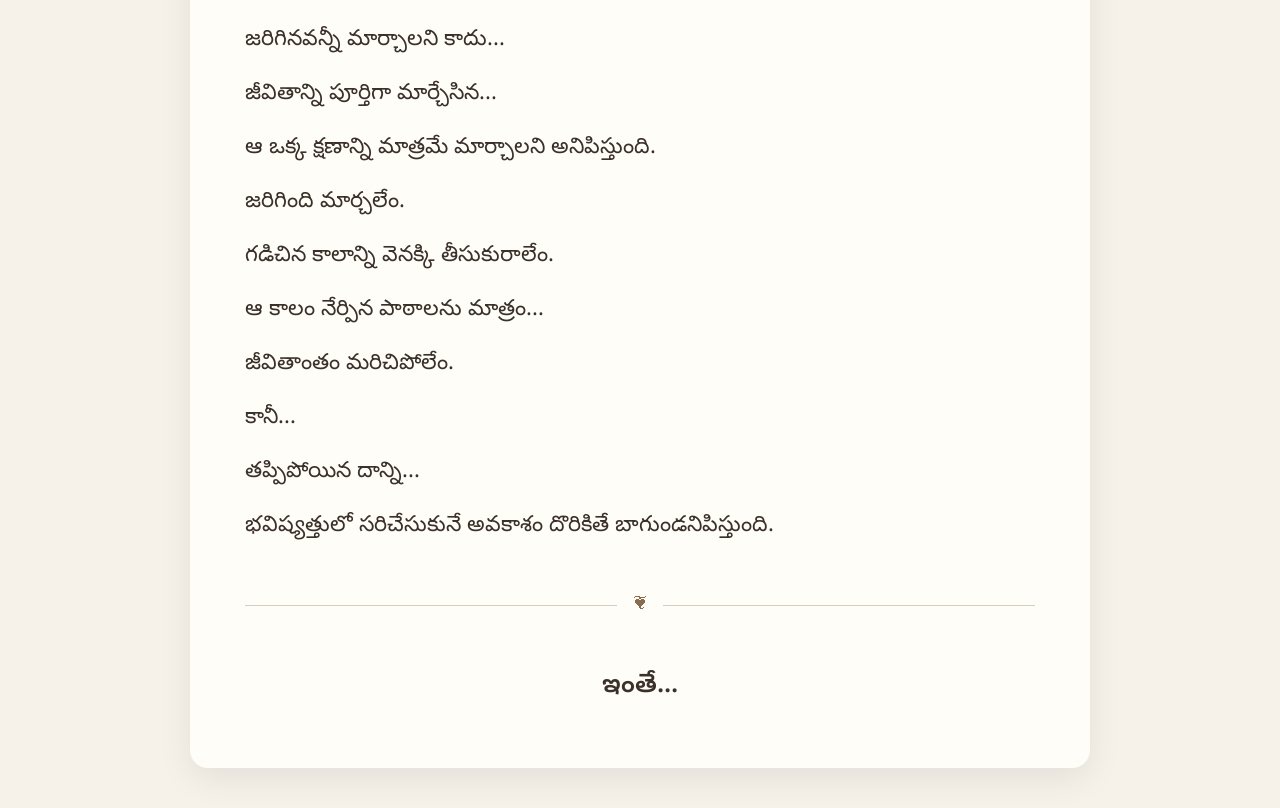
<file: index3.html>
<!DOCTYPE html><html lang="te"><head>

  <!-- Google tag (gtag.js) -->
  <script async src="https://www.googletagmanager.com/gtag/js?id=G-RSNTHSESQY"></script>
  <script>
  window.dataLayer = window.dataLayer || [];
  function gtag(){dataLayer.push(arguments);}
  gtag('js', new Date());

  gtag('config', 'G-RSNTHSESQY');
  </script>
  <meta charset="UTF-8"><meta name="viewport" content="width=device-width,initial-scale=1">
<title>కొన్ని మాటలు...</title>
<link rel="preconnect" href="https://fonts.googleapis.com">
<link rel="preconnect" href="https://fonts.gstatic.com" crossorigin>
<link href="https://fonts.googleapis.com/css2?family=Noto+Sans+Telugu:wght@300;400;500;600&display=swap" rel="stylesheet">
<style>
body{margin:0;background:#f6f2ea;font-family:'Noto Sans Telugu',sans-serif;color:#3b312a;line-height:2}
.wrap{max-width:900px;margin:auto;padding:40px 20px}
.card{background:#fffdf8;padding:55px;border-radius:18px;box-shadow:0 10px 35px rgba(0,0,0,.08)}
h1{text-align:center;font-size:42px;margin:8px 0}
.divider{display:flex;align-items:center;margin:40px 0}.divider:before,.divider:after{content:'';flex:1;height:1px;background:#d7cdbd}.divider span{margin:0 15px;color:#8b6b4d}
p{font-size:22px;margin:0 0 10px}
.end{text-align:center;font-size:26px;font-weight:600;margin-top:20px}
@media(max-width:768px){.card{padding:28px 22px}h1{font-size:32px}p{font-size:20px}}
</style></head><body><div class="wrap"><div class="card"><h1>కొన్ని మాటలు...</h1>
  <div class="journal-date">
      20 July 2026
  </div>
<p> <p>
<p>ఎప్పటిలాగే...</p>
<p>ఈ రోజు కూడా మనసు ప్రశాంతంగా లేదు.</p>
<p>ఎందుకో...ఎప్పటి నుంచో మనసులోనే ఉండిపోయిన కొన్ని భావాలకు...</p>
<p>ఒక రూపం ఇవ్వాలనిపించింది.</p>
<p>నాకు నేనే చెప్పుకోవాలనుకున్న కొన్ని నిజాలు మాత్రమే.</p>
<div class="divider"><span>❦</span></div>
<p>కాలం చాలా విషయాలను నేర్పించింది.</p>
<p>ఆలోచించే విధానాన్ని మార్చింది.</p>
<p>అహాన్ని తగ్గించింది.</p>
<p>కొన్ని నిజాలు అర్థమయ్యేలా చేసింది.</p>
<p>కానీ...</p>
<p>కొన్ని జ్ఞాపకాలను మాత్రం...</p>
<p>చెరపలేకపోయింది.</p>
<p>ప్రతి రోజు...</p>
<p>ఎందుకో ఒక వెలితి వెంటాడుతూనే ఉంది.</p>
<p>పదిమందిలో ఉన్నా...</p>
<p>లోపల మాత్రం...</p>
<p>ఒంటరిగానే ఉన్నాననే భావన ఉంది.</p>
<div class="divider"><span>❦</span></div>
<p>ప్రతి రోజు జీవితం ముందుకు సాగుతోంది.</p>
<p>బాధ్యతలు ఉన్నాయని... చేయాల్సిన పనులు ఉన్నాయని... జీవితం ప్రతి రోజూ గుర్తుచేస్తూనే ఉంది</p>
<p>అన్నీ ఉన్నట్టే ఉన్నాయి.</p>
<p>కానీ...</p>
<p>ఆ ఒక్కటి లేకపోతే...</p>
<p>మిగతావన్నీ ఉన్నా...</p>
<p>ఎందుకో అవన్నీ అసంపూర్ణంగానే అనిపిస్తున్నాయి.</p>
<p>ఆ రూపాన్ని...>ఆ నవ్వుని... ఆ పిలుపుని... ఆ స్వరాన్ని... ఆ స్పర్శని... కాలం కూడా మసకబార్చలేకపోయింది.</p>
<div class="divider"><span>❦</span></div>
<p>కొన్ని లోటులను...</p>
<p>విజయం నింపలేదు.</p>
<p>డబ్బు నింపలేదు.</p>
<p>కాలం కూడా నింపలేదు.</p>
<p>బహుశా అందుకేనేమో...</p>
<p>రేపటి కోసం ఎదురుచూడాలనే ఉత్సాహం కూడా...</p>
<p>ఎప్పుడో తగ్గిపోయింది.</p>
 <div class="divider"><span>❦</span></div>
<p>ఇప్పుడు వెనక్కి తిరిగి చూస్తే...</p>
<p>చాలా విషయాలు అర్థమవుతున్నాయి.</p>
<p>అప్పుడు అర్థం కానివి...</p>
<p>ఇప్పుడు జీవితమే నేర్పించింది.</p>
<p>కొన్ని సందర్భాల్లో...</p>
<p>ఇంకా బాగా వినాల్సింది.</p>
<p>ఇంకా బాగా అర్థం చేసుకోవాల్సింది.</p>
<p>ఇంకా బాగా మాట్లాడాల్సింది.</p>
<p>మనసులో ఉన్నది...</p>
<p>చెప్పకపోయినా...</p>
<p>ఎప్పటికైనా అర్థమవుతుందని ఎదురుచూడడం...</p>
<p>బహుశా ఒక పెద్ద పొరపాటే.</p>
<div class="divider"><span>❦</span></div><p>కానీ...</p>
<p>కొన్ని నిశ్శబ్దాలకు కూడా కారణాలు ఉంటాయి.</p>
<p>కొన్ని మాటలు చెప్పకుండా ఉండిపోవడం వెనుక...</p>
<p>మళ్లీ కొత్త ఇబ్బందులు మొదలవకూడదనే ఆలోచన ఉంటుంది.</p>
<p>ఎవరికీ అసౌకర్యం కలగకూడదనే ప్రయత్నం ఉంటుంది.</p>
<p>అందుకే...</p>
<p>మనసు మాట్లాడాలనుకున్నా...</p>
<p>నిశ్శబ్దమే సరైనదనిపించిన సందర్భాలు ఉంటాయి.</p>
<p>కాలం గడిచిన తర్వాత...</p>
<p>కొన్ని నిర్ణయాలను మరో కోణంలో చూసే అవకాశం వస్తుంది.</p>
<p>కొన్ని తప్పులు...</p>
<p>సరిదిద్దుకునే అవకాశం లేకుండానే...</p>
<p>జ్ఞాపకాలుగా మిగిలిపోతాయి.</p>
<div class="divider"><span>❦</span></div>
<p>ఎప్పుడైనా...</p>
<p>ఒక సంతోషమైన కుటుంబాన్ని చూస్తే...</p>
<p>తెలియకుండా మనసు ఒక్కసారి ఆగిపోతుంది.</p>
<p>ఒక చిన్నారి నవ్వు కనిపిస్తే...</p>
<p>ఎప్పుడో ఊహించిన కొన్ని క్షణాలు గుర్తొస్తాయి.</p>
<p>ఆ ఆలోచనలు...</p>
<p>కోపంతో రావు.</p>
<p>ఎవరినీ తప్పుపట్టవు.</p>
<p>కేవలం...</p>
<p>జీవితం ఇంకోలా ఉండేదేమో...</p>
<p>అనే నిశ్శబ్దమైన ఆలోచనలు మాత్రమే.</p>
<div class="divider"><span>❦</span></div>
<p>కొన్నిసార్లు...</p>
<p>భగవంతుడు కాలాన్ని ఒక్కసారి వెనక్కి తిప్పే అవకాశం ఇస్తే బాగుండనిపిస్తుంది.</p>
<p>జరిగినవన్నీ మార్చాలని కాదు...</p>
<p>జీవితాన్ని పూర్తిగా మార్చేసిన...</p>
<p>ఆ ఒక్క క్షణాన్ని మాత్రమే మార్చాలని అనిపిస్తుంది.</p>
<p>జరిగింది మార్చలేం.</p>
<p>గడిచిన కాలాన్ని వెనక్కి తీసుకురాలేం.</p>
<p>ఆ కాలం నేర్పిన పాఠాలను మాత్రం...</p>
<p>జీవితాంతం మరిచిపోలేం.</p>
<p>కానీ...</p>
<p>తప్పిపోయిన దాన్ని...</p>
<p>భవిష్యత్తులో సరిచేసుకునే అవకాశం దొరికితే బాగుండనిపిస్తుంది.</p>
<div class="divider"><span>❦</span></div><div class="end">ఇంతే...</div></div></div></body></html>
</file>
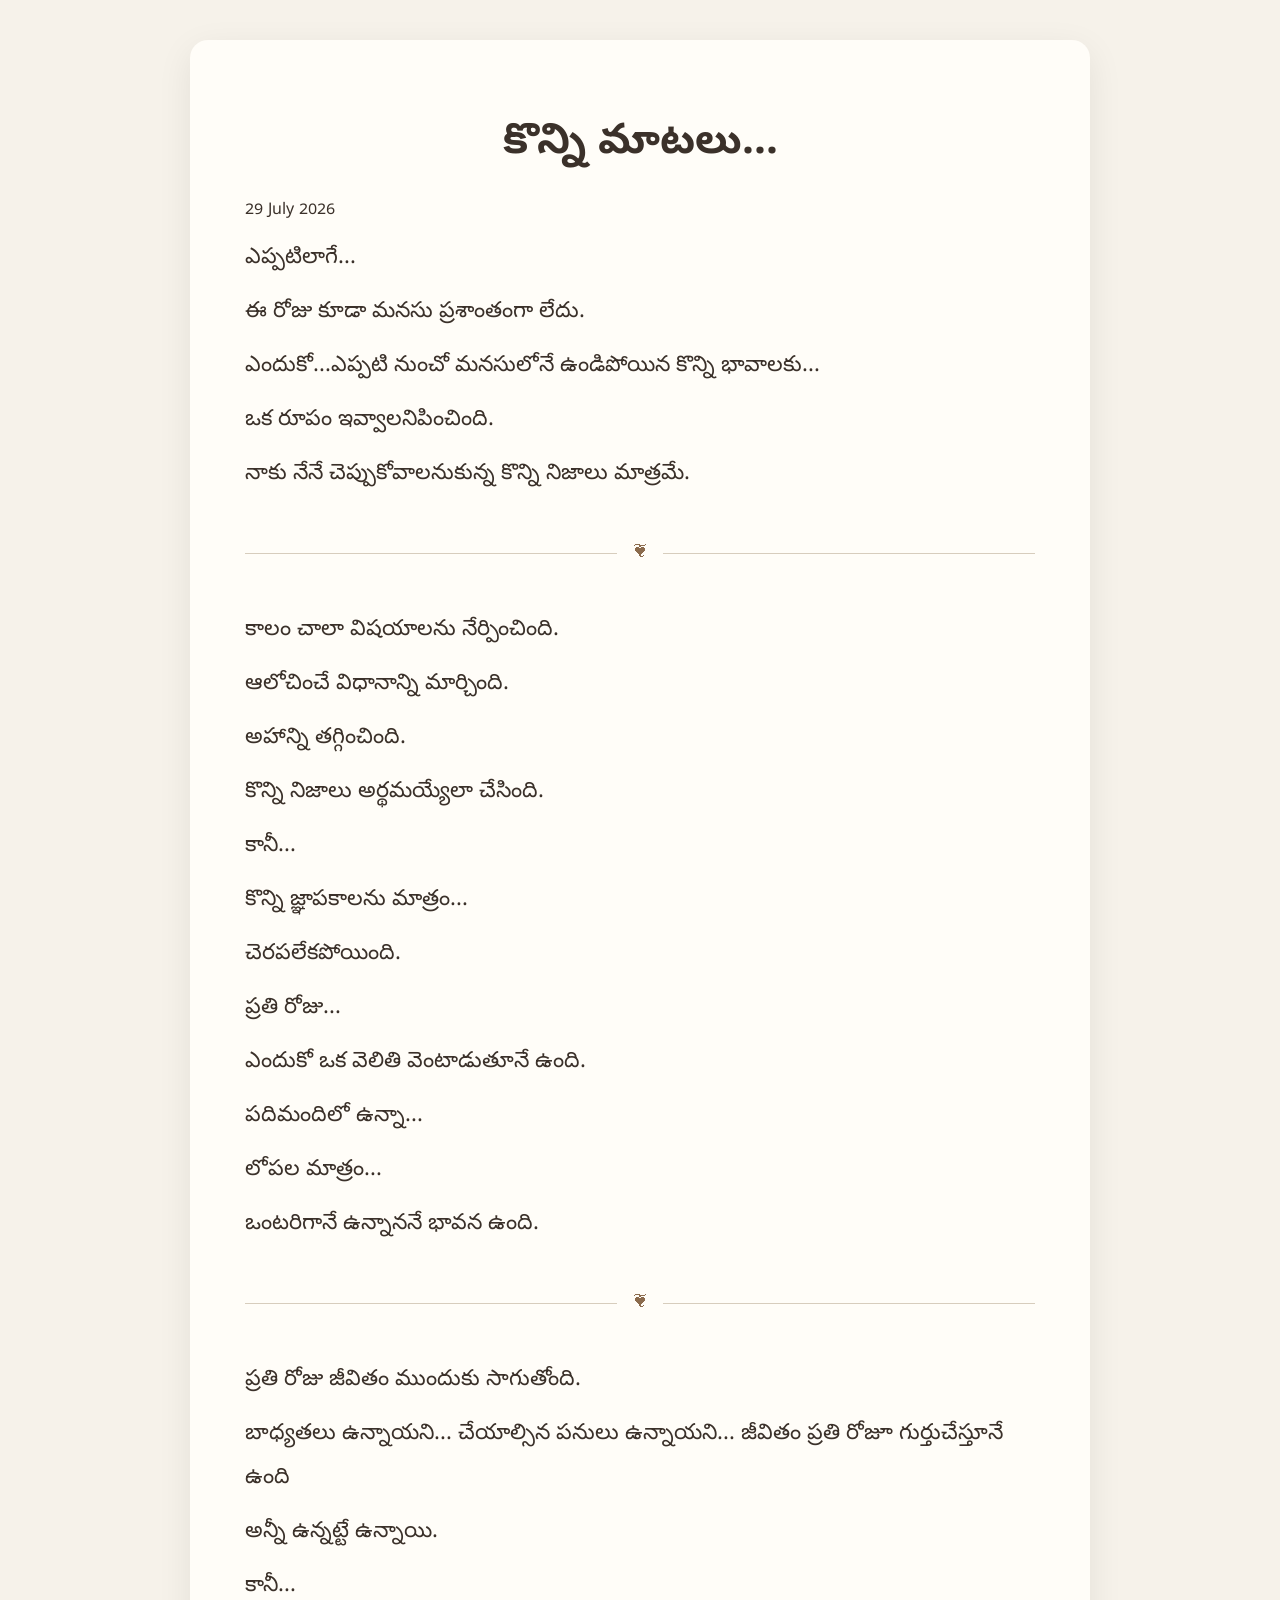
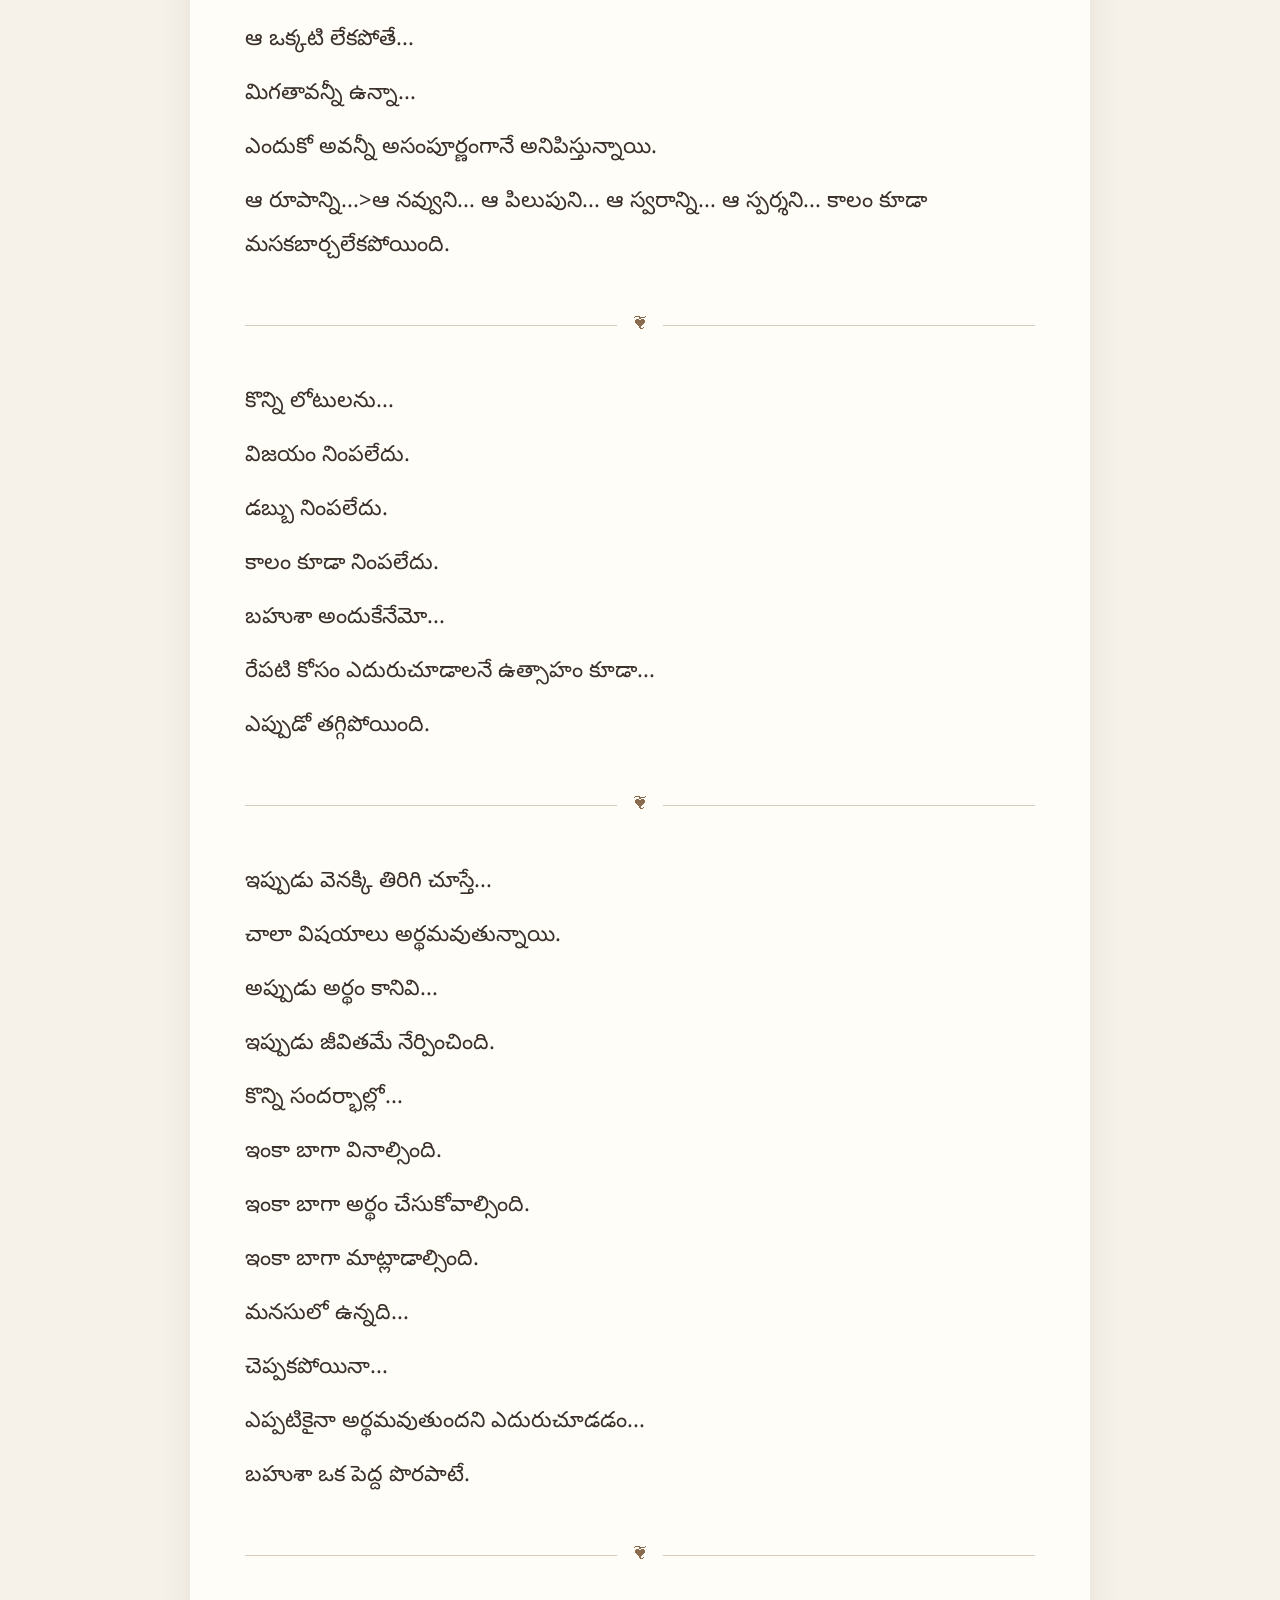
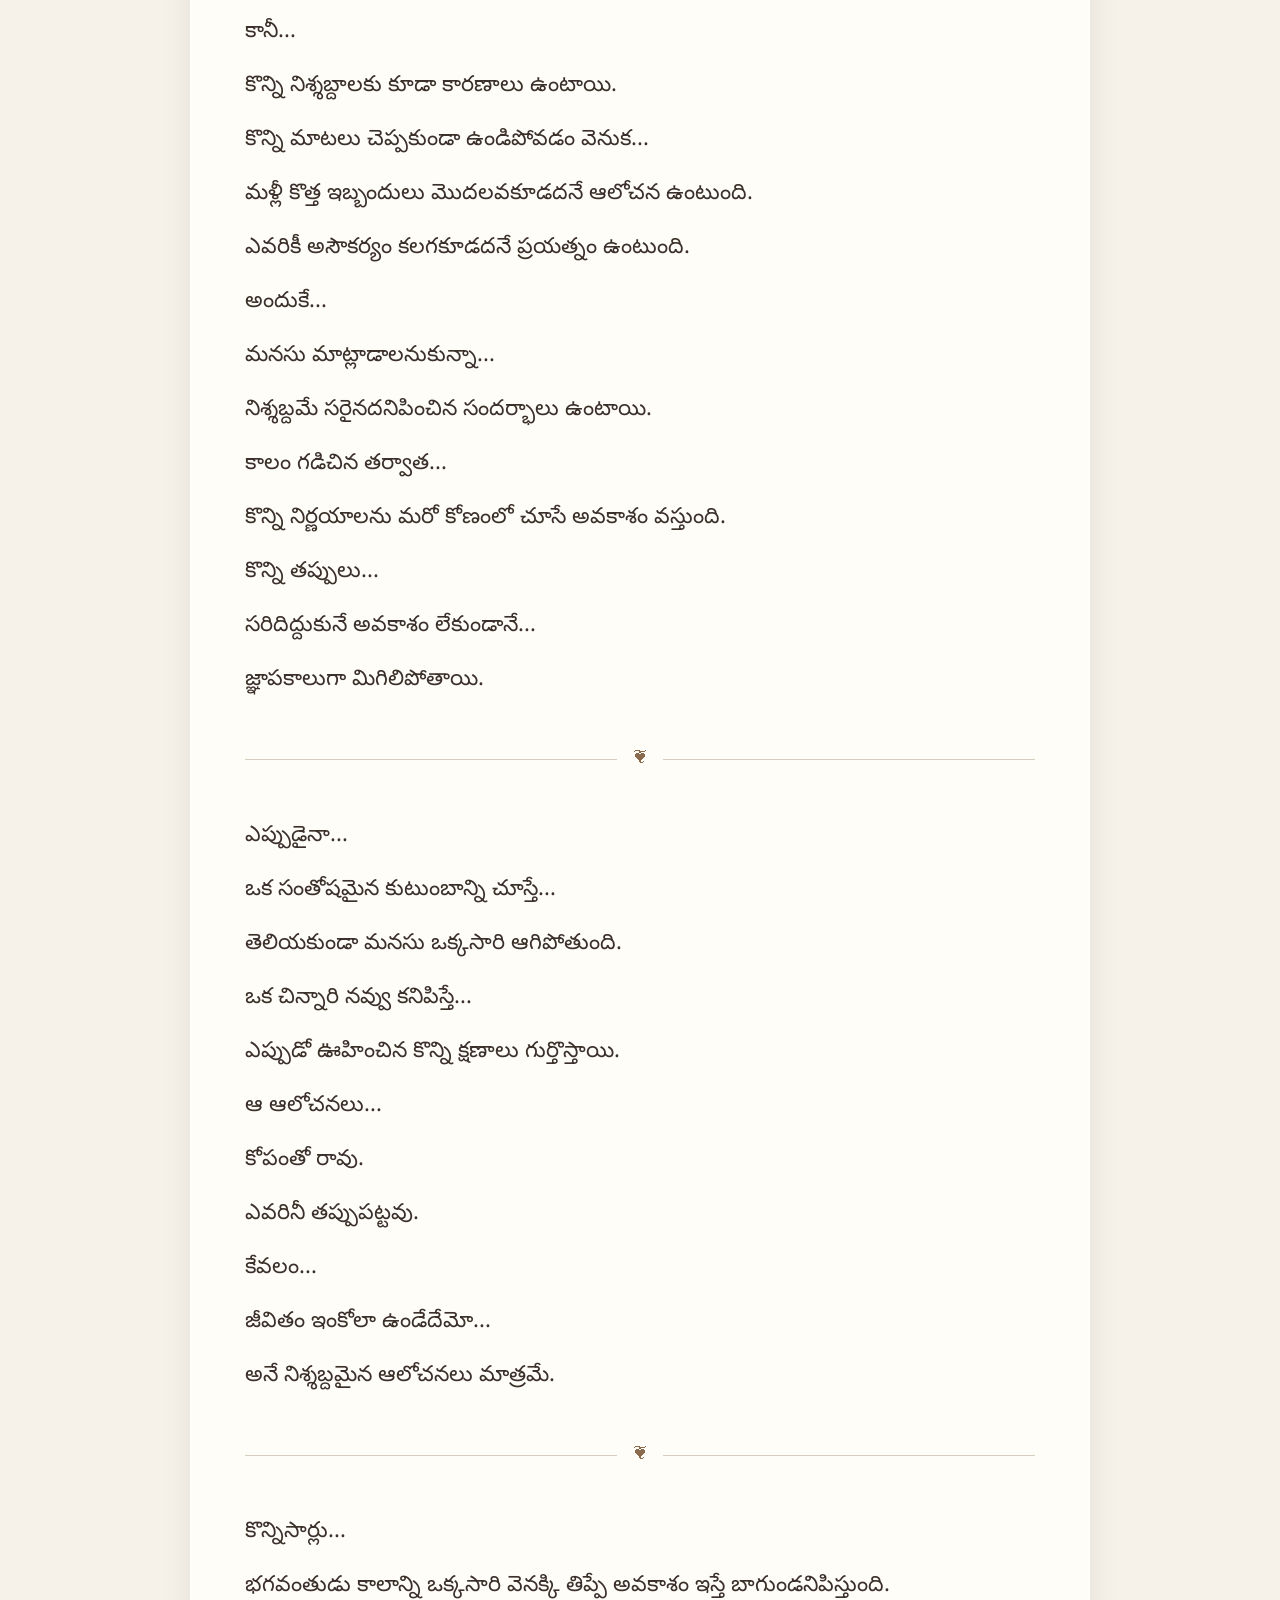
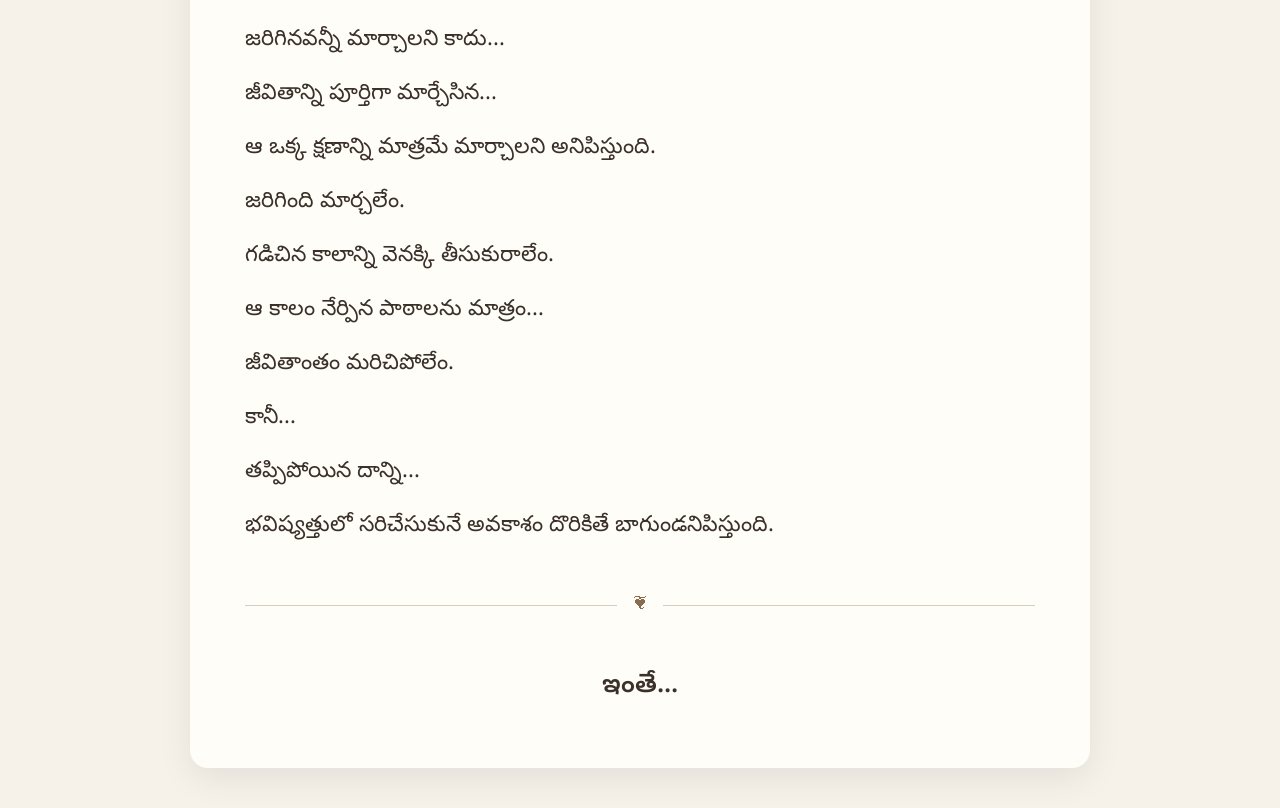
<file: index4.html>
<!DOCTYPE html><html lang="te"><head>
  <!-- Google tag (gtag.js) -->
    <script async src="https://www.googletagmanager.com/gtag/js?id=G-RSNTHSESQY"></script>
    <script>
    window.dataLayer = window.dataLayer || [];
    function gtag(){dataLayer.push(arguments);}
    gtag('js', new Date());

    gtag('config', 'G-RSNTHSESQY');
    </script>
  <meta charset="UTF-8"><meta name="viewport" content="width=device-width,initial-scale=1">
<title>కొన్ని మాటలు...</title>
<link rel="preconnect" href="https://fonts.googleapis.com">
<link rel="preconnect" href="https://fonts.gstatic.com" crossorigin>
<link href="https://fonts.googleapis.com/css2?family=Noto+Sans+Telugu:wght@300;400;500;600&display=swap" rel="stylesheet">
<style>
body{margin:0;background:#f6f2ea;font-family:'Noto Sans Telugu',sans-serif;color:#3b312a;line-height:2}
.wrap{max-width:900px;margin:auto;padding:40px 20px}
.card{background:#fffdf8;padding:55px;border-radius:18px;box-shadow:0 10px 35px rgba(0,0,0,.08)}
h1{text-align:center;font-size:42px;margin:8px 0}
.divider{display:flex;align-items:center;margin:40px 0}.divider:before,.divider:after{content:'';flex:1;height:1px;background:#d7cdbd}.divider span{margin:0 15px;color:#8b6b4d}
p{font-size:22px;margin:0 0 10px}
.end{text-align:center;font-size:26px;font-weight:600;margin-top:20px}
@media(max-width:768px){.card{padding:28px 22px}h1{font-size:32px}p{font-size:20px}}
</style></head><body><div class="wrap"><div class="card"><h1>కొన్ని మాటలు...</h1>
  <div class="journal-date">
      29 July 2026
  </div>
<p> <p>
<p>ఎప్పటిలాగే...</p>
<p>ఈ రోజు కూడా మనసు ప్రశాంతంగా లేదు.</p>
<p>ఎందుకో...ఎప్పటి నుంచో మనసులోనే ఉండిపోయిన కొన్ని భావాలకు...</p>
<p>ఒక రూపం ఇవ్వాలనిపించింది.</p>
<p>నాకు నేనే చెప్పుకోవాలనుకున్న కొన్ని నిజాలు మాత్రమే.</p>
<div class="divider"><span>❦</span></div>
<p>కాలం చాలా విషయాలను నేర్పించింది.</p>
<p>ఆలోచించే విధానాన్ని మార్చింది.</p>
<p>అహాన్ని తగ్గించింది.</p>
<p>కొన్ని నిజాలు అర్థమయ్యేలా చేసింది.</p>
<p>కానీ...</p>
<p>కొన్ని జ్ఞాపకాలను మాత్రం...</p>
<p>చెరపలేకపోయింది.</p>
<p>ప్రతి రోజు...</p>
<p>ఎందుకో ఒక వెలితి వెంటాడుతూనే ఉంది.</p>
<p>పదిమందిలో ఉన్నా...</p>
<p>లోపల మాత్రం...</p>
<p>ఒంటరిగానే ఉన్నాననే భావన ఉంది.</p>
<div class="divider"><span>❦</span></div>
<p>ప్రతి రోజు జీవితం ముందుకు సాగుతోంది.</p>
<p>బాధ్యతలు ఉన్నాయని... చేయాల్సిన పనులు ఉన్నాయని... జీవితం ప్రతి రోజూ గుర్తుచేస్తూనే ఉంది</p>
<p>అన్నీ ఉన్నట్టే ఉన్నాయి.</p>
<p>కానీ...</p>
<p>ఆ ఒక్కటి లేకపోతే...</p>
<p>మిగతావన్నీ ఉన్నా...</p>
<p>ఎందుకో అవన్నీ అసంపూర్ణంగానే అనిపిస్తున్నాయి.</p>
<p>ఆ రూపాన్ని...>ఆ నవ్వుని... ఆ పిలుపుని... ఆ స్వరాన్ని... ఆ స్పర్శని... కాలం కూడా మసకబార్చలేకపోయింది.</p>
<div class="divider"><span>❦</span></div>
<p>కొన్ని లోటులను...</p>
<p>విజయం నింపలేదు.</p>
<p>డబ్బు నింపలేదు.</p>
<p>కాలం కూడా నింపలేదు.</p>
<p>బహుశా అందుకేనేమో...</p>
<p>రేపటి కోసం ఎదురుచూడాలనే ఉత్సాహం కూడా...</p>
<p>ఎప్పుడో తగ్గిపోయింది.</p>
 <div class="divider"><span>❦</span></div>
<p>ఇప్పుడు వెనక్కి తిరిగి చూస్తే...</p>
<p>చాలా విషయాలు అర్థమవుతున్నాయి.</p>
<p>అప్పుడు అర్థం కానివి...</p>
<p>ఇప్పుడు జీవితమే నేర్పించింది.</p>
<p>కొన్ని సందర్భాల్లో...</p>
<p>ఇంకా బాగా వినాల్సింది.</p>
<p>ఇంకా బాగా అర్థం చేసుకోవాల్సింది.</p>
<p>ఇంకా బాగా మాట్లాడాల్సింది.</p>
<p>మనసులో ఉన్నది...</p>
<p>చెప్పకపోయినా...</p>
<p>ఎప్పటికైనా అర్థమవుతుందని ఎదురుచూడడం...</p>
<p>బహుశా ఒక పెద్ద పొరపాటే.</p>
<div class="divider"><span>❦</span></div><p>కానీ...</p>
<p>కొన్ని నిశ్శబ్దాలకు కూడా కారణాలు ఉంటాయి.</p>
<p>కొన్ని మాటలు చెప్పకుండా ఉండిపోవడం వెనుక...</p>
<p>మళ్లీ కొత్త ఇబ్బందులు మొదలవకూడదనే ఆలోచన ఉంటుంది.</p>
<p>ఎవరికీ అసౌకర్యం కలగకూడదనే ప్రయత్నం ఉంటుంది.</p>
<p>అందుకే...</p>
<p>మనసు మాట్లాడాలనుకున్నా...</p>
<p>నిశ్శబ్దమే సరైనదనిపించిన సందర్భాలు ఉంటాయి.</p>
<p>కాలం గడిచిన తర్వాత...</p>
<p>కొన్ని నిర్ణయాలను మరో కోణంలో చూసే అవకాశం వస్తుంది.</p>
<p>కొన్ని తప్పులు...</p>
<p>సరిదిద్దుకునే అవకాశం లేకుండానే...</p>
<p>జ్ఞాపకాలుగా మిగిలిపోతాయి.</p>
<div class="divider"><span>❦</span></div>
<p>ఎప్పుడైనా...</p>
<p>ఒక సంతోషమైన కుటుంబాన్ని చూస్తే...</p>
<p>తెలియకుండా మనసు ఒక్కసారి ఆగిపోతుంది.</p>
<p>ఒక చిన్నారి నవ్వు కనిపిస్తే...</p>
<p>ఎప్పుడో ఊహించిన కొన్ని క్షణాలు గుర్తొస్తాయి.</p>
<p>ఆ ఆలోచనలు...</p>
<p>కోపంతో రావు.</p>
<p>ఎవరినీ తప్పుపట్టవు.</p>
<p>కేవలం...</p>
<p>జీవితం ఇంకోలా ఉండేదేమో...</p>
<p>అనే నిశ్శబ్దమైన ఆలోచనలు మాత్రమే.</p>
<div class="divider"><span>❦</span></div>
<p>కొన్నిసార్లు...</p>
<p>భగవంతుడు కాలాన్ని ఒక్కసారి వెనక్కి తిప్పే అవకాశం ఇస్తే బాగుండనిపిస్తుంది.</p>
<p>జరిగినవన్నీ మార్చాలని కాదు...</p>
<p>జీవితాన్ని పూర్తిగా మార్చేసిన...</p>
<p>ఆ ఒక్క క్షణాన్ని మాత్రమే మార్చాలని అనిపిస్తుంది.</p>
<p>జరిగింది మార్చలేం.</p>
<p>గడిచిన కాలాన్ని వెనక్కి తీసుకురాలేం.</p>
<p>ఆ కాలం నేర్పిన పాఠాలను మాత్రం...</p>
<p>జీవితాంతం మరిచిపోలేం.</p>
<p>కానీ...</p>
<p>తప్పిపోయిన దాన్ని...</p>
<p>భవిష్యత్తులో సరిచేసుకునే అవకాశం దొరికితే బాగుండనిపిస్తుంది.</p>
<div class="divider"><span>❦</span></div><div class="end">ఇంతే...</div></div></div>
<script>
let milestones = {
    25: false,
    50: false,
    75: false,
    100: false
};

gtag('event', 'reading_started');

window.addEventListener('scroll', function () {

    const scrollTop = window.scrollY;
    const docHeight = document.documentElement.scrollHeight - window.innerHeight;
    const percent = Math.round((scrollTop / docHeight) * 100);

    [25,50,75,100].forEach(function(level){

        if(percent >= level && !milestones[level]){

            milestones[level] = true;

            gtag('event','scroll_'+level,{
                scroll_percent:level
            });

            console.log("Reached "+level+"%");
        }

    });

});

window.addEventListener('beforeunload',function(){

    if(milestones[100]){

        gtag('event','reading_completed');

    }

});
</script>
</body></html>
</file>
